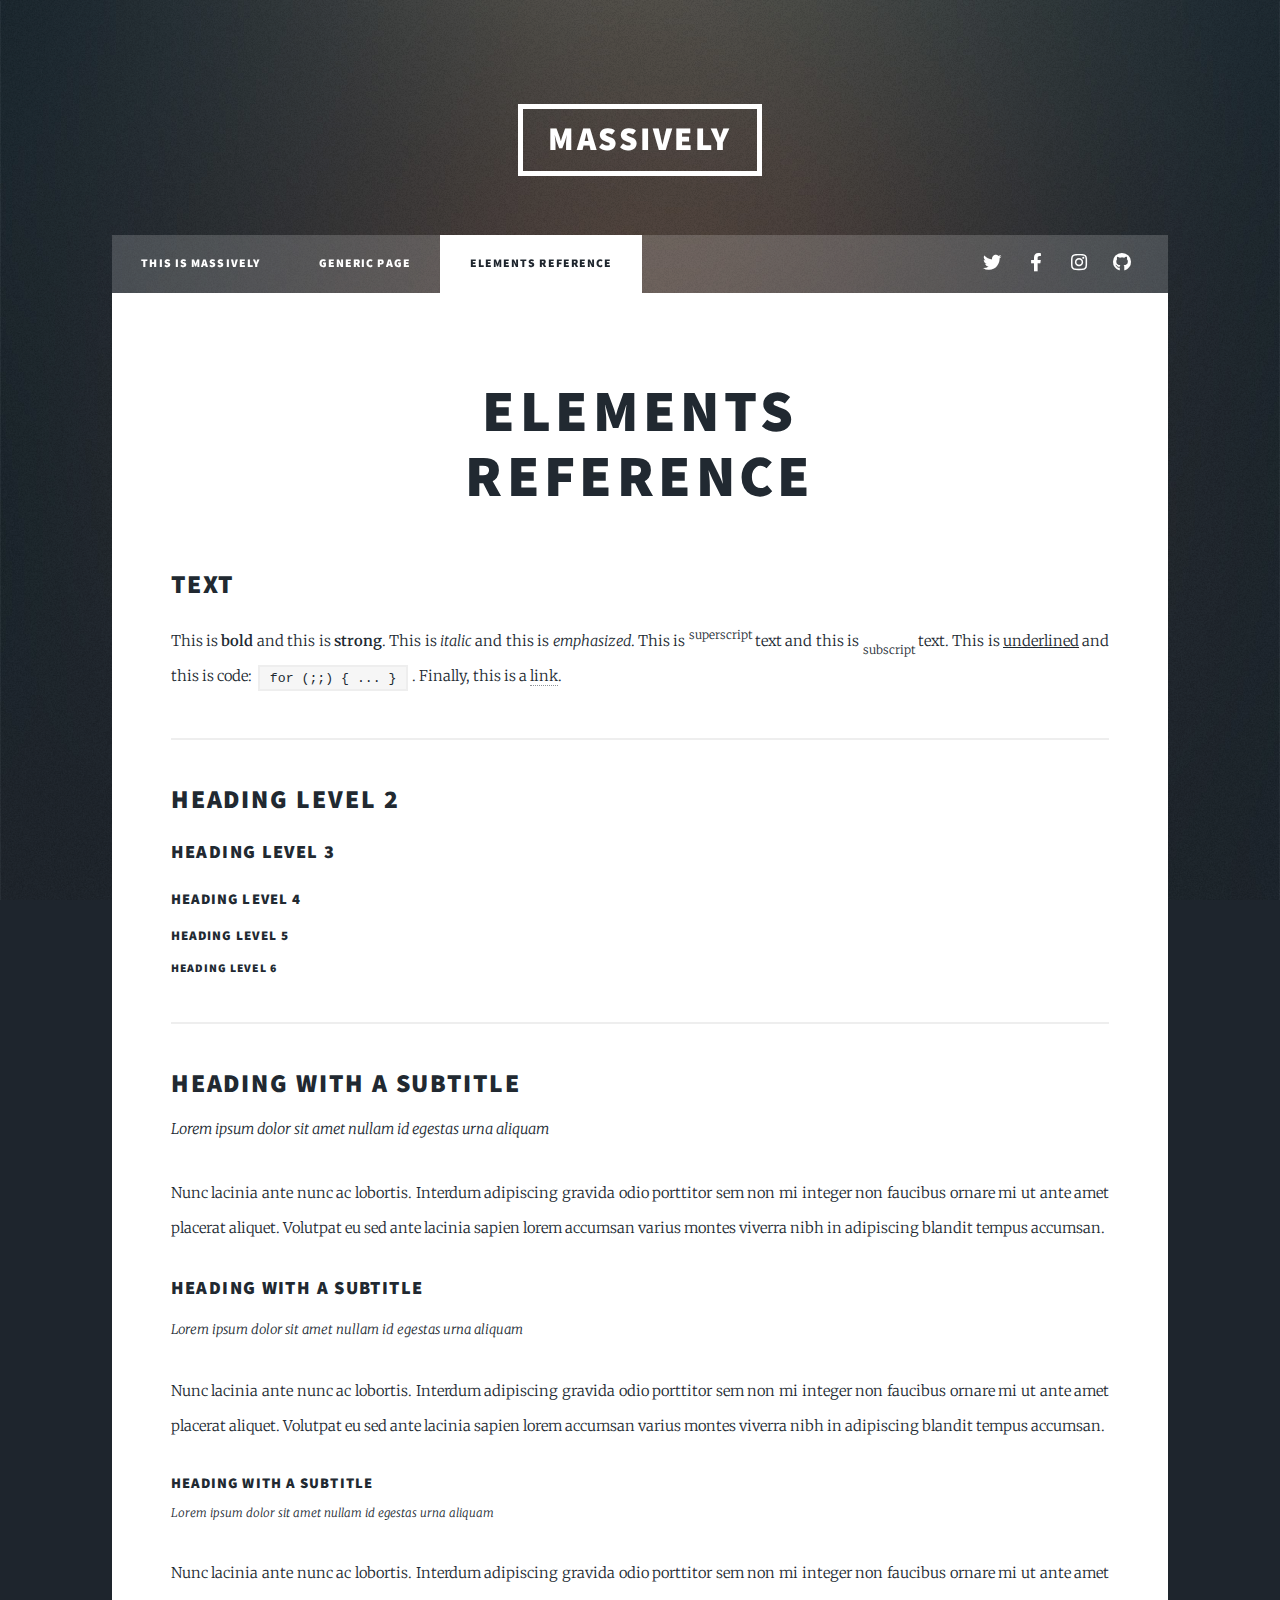
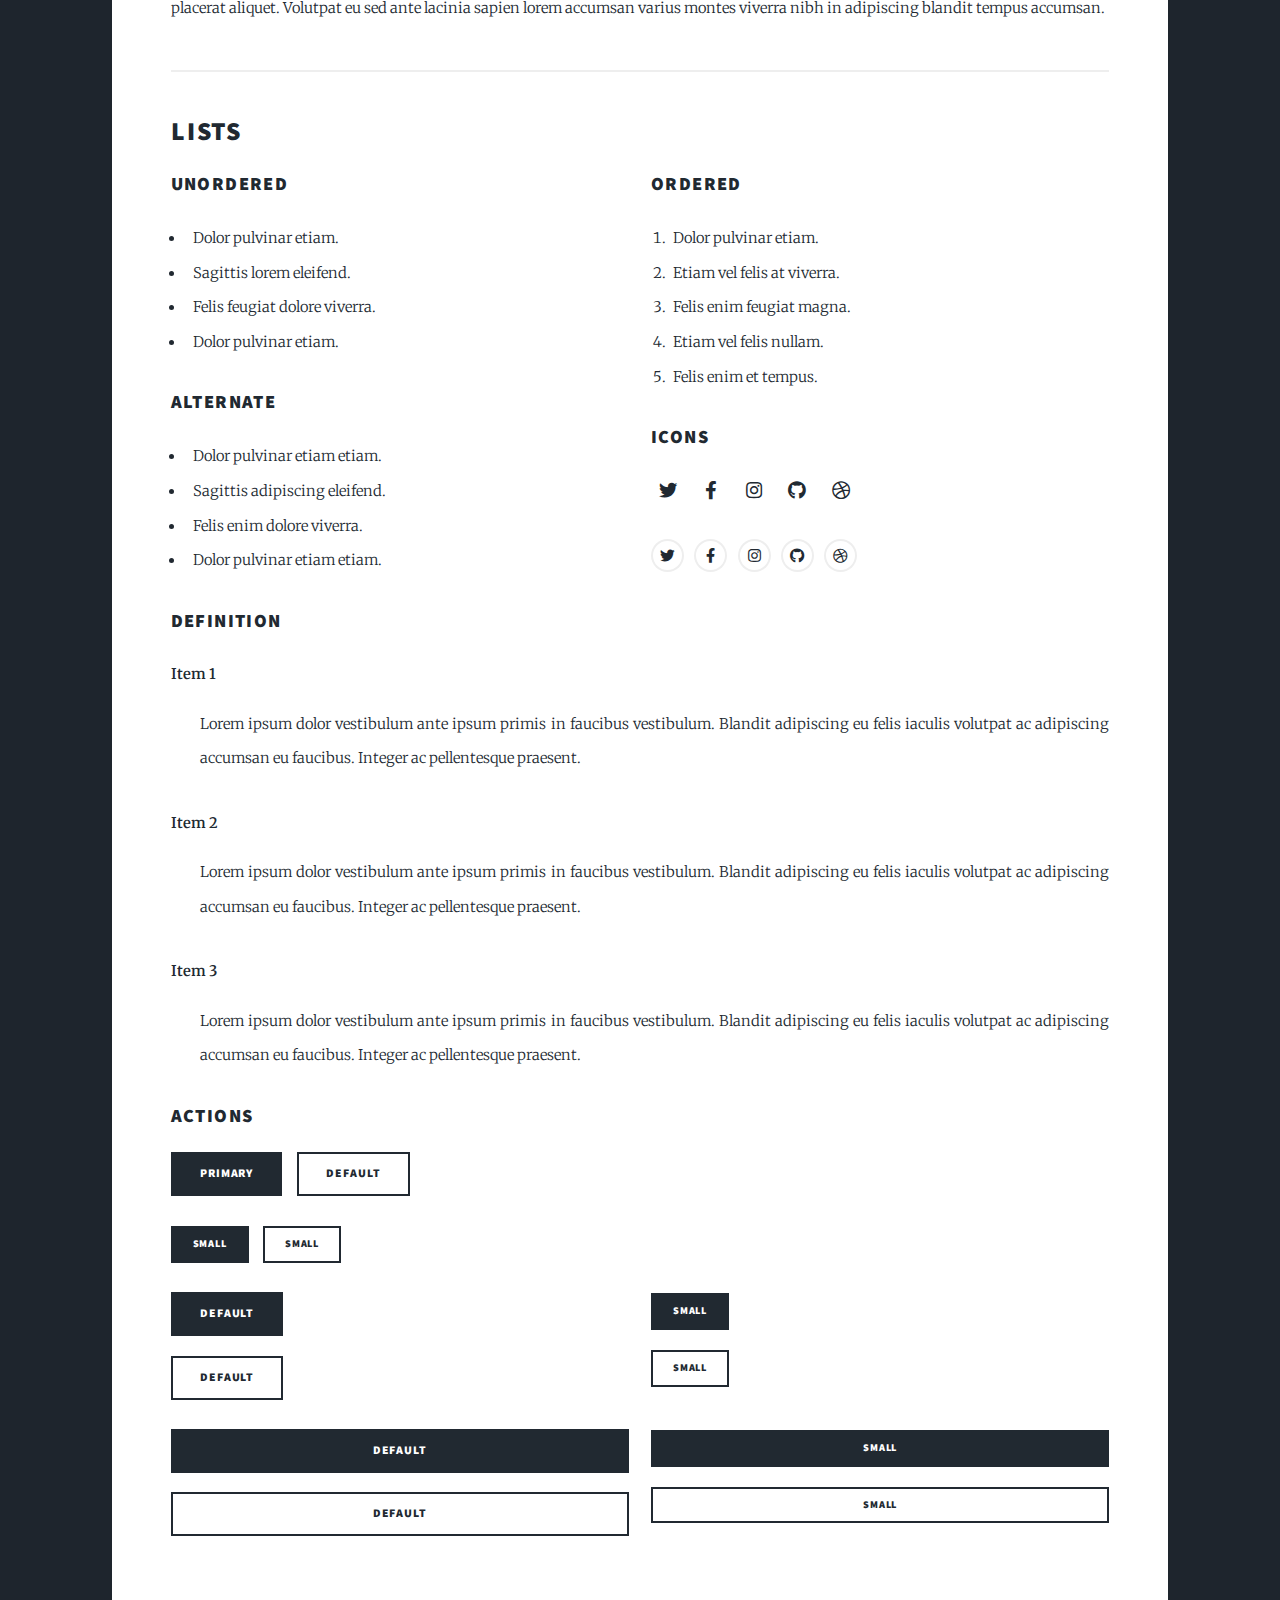
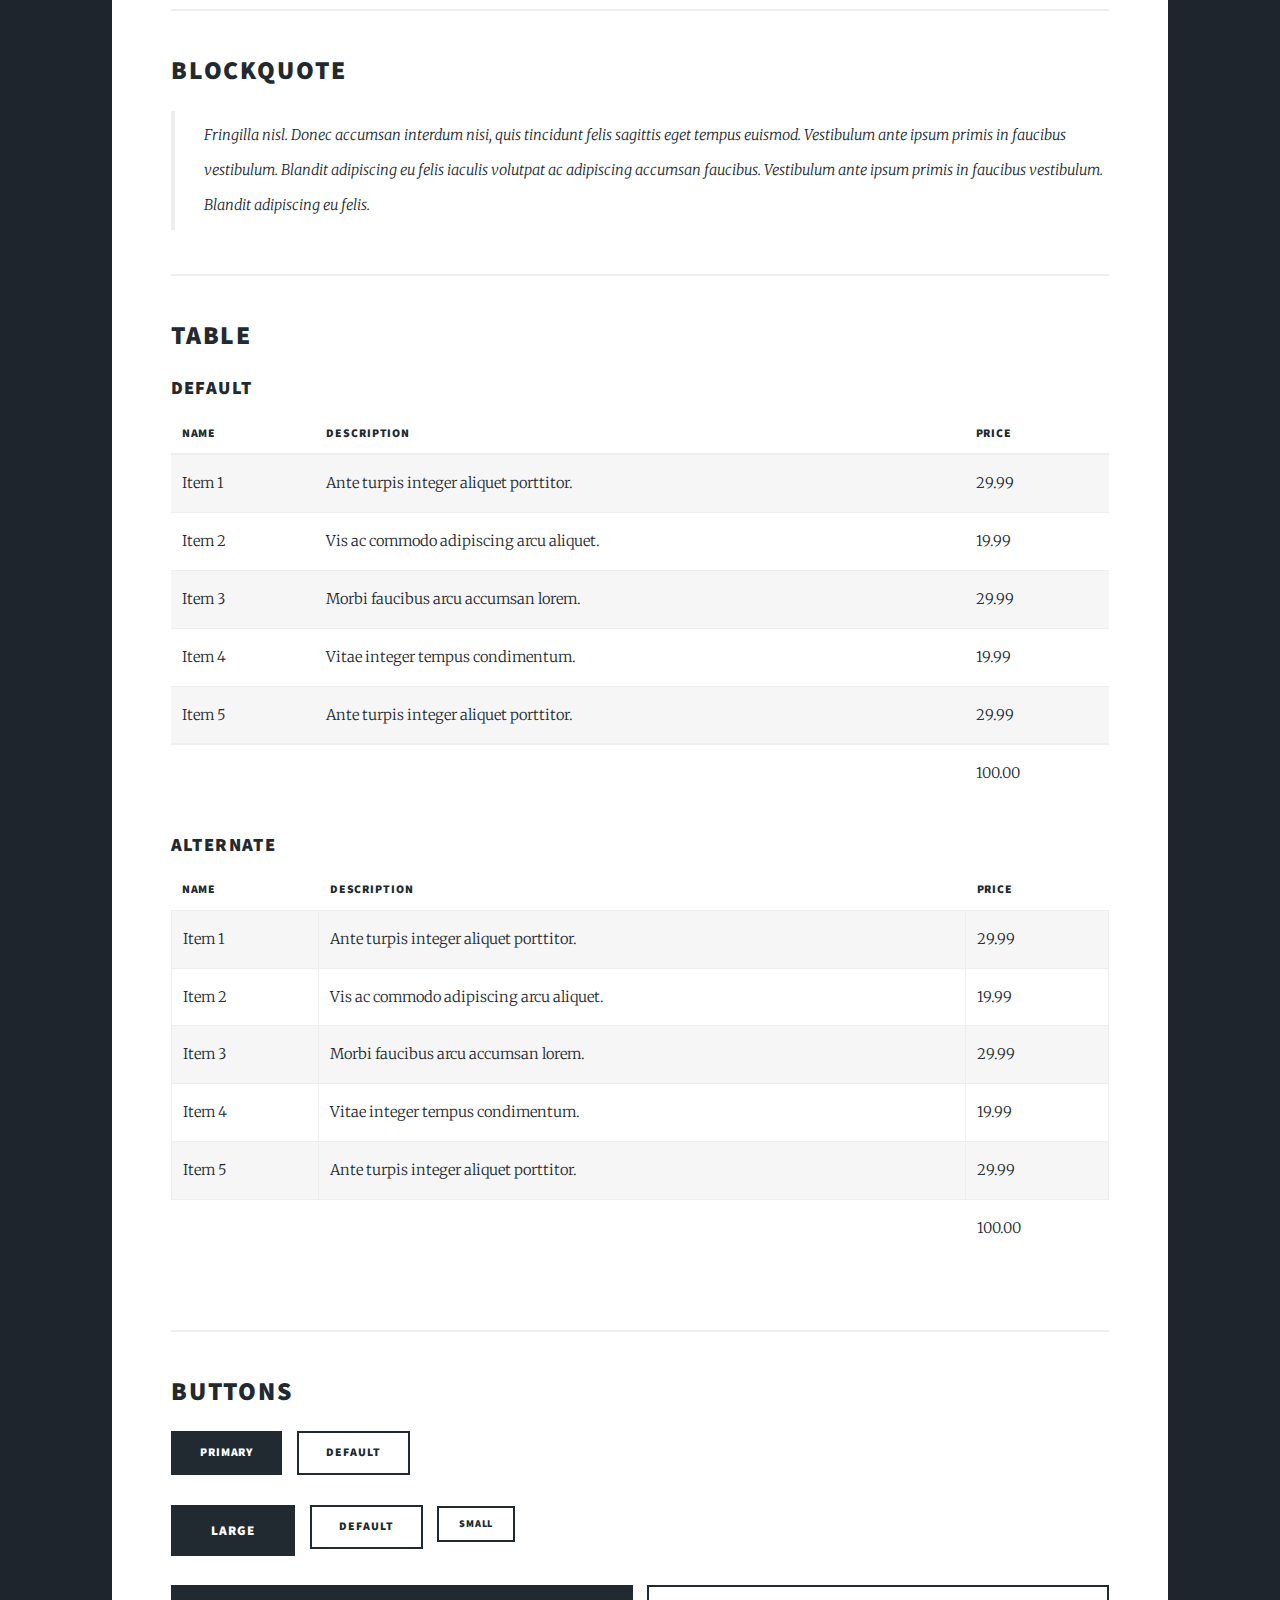
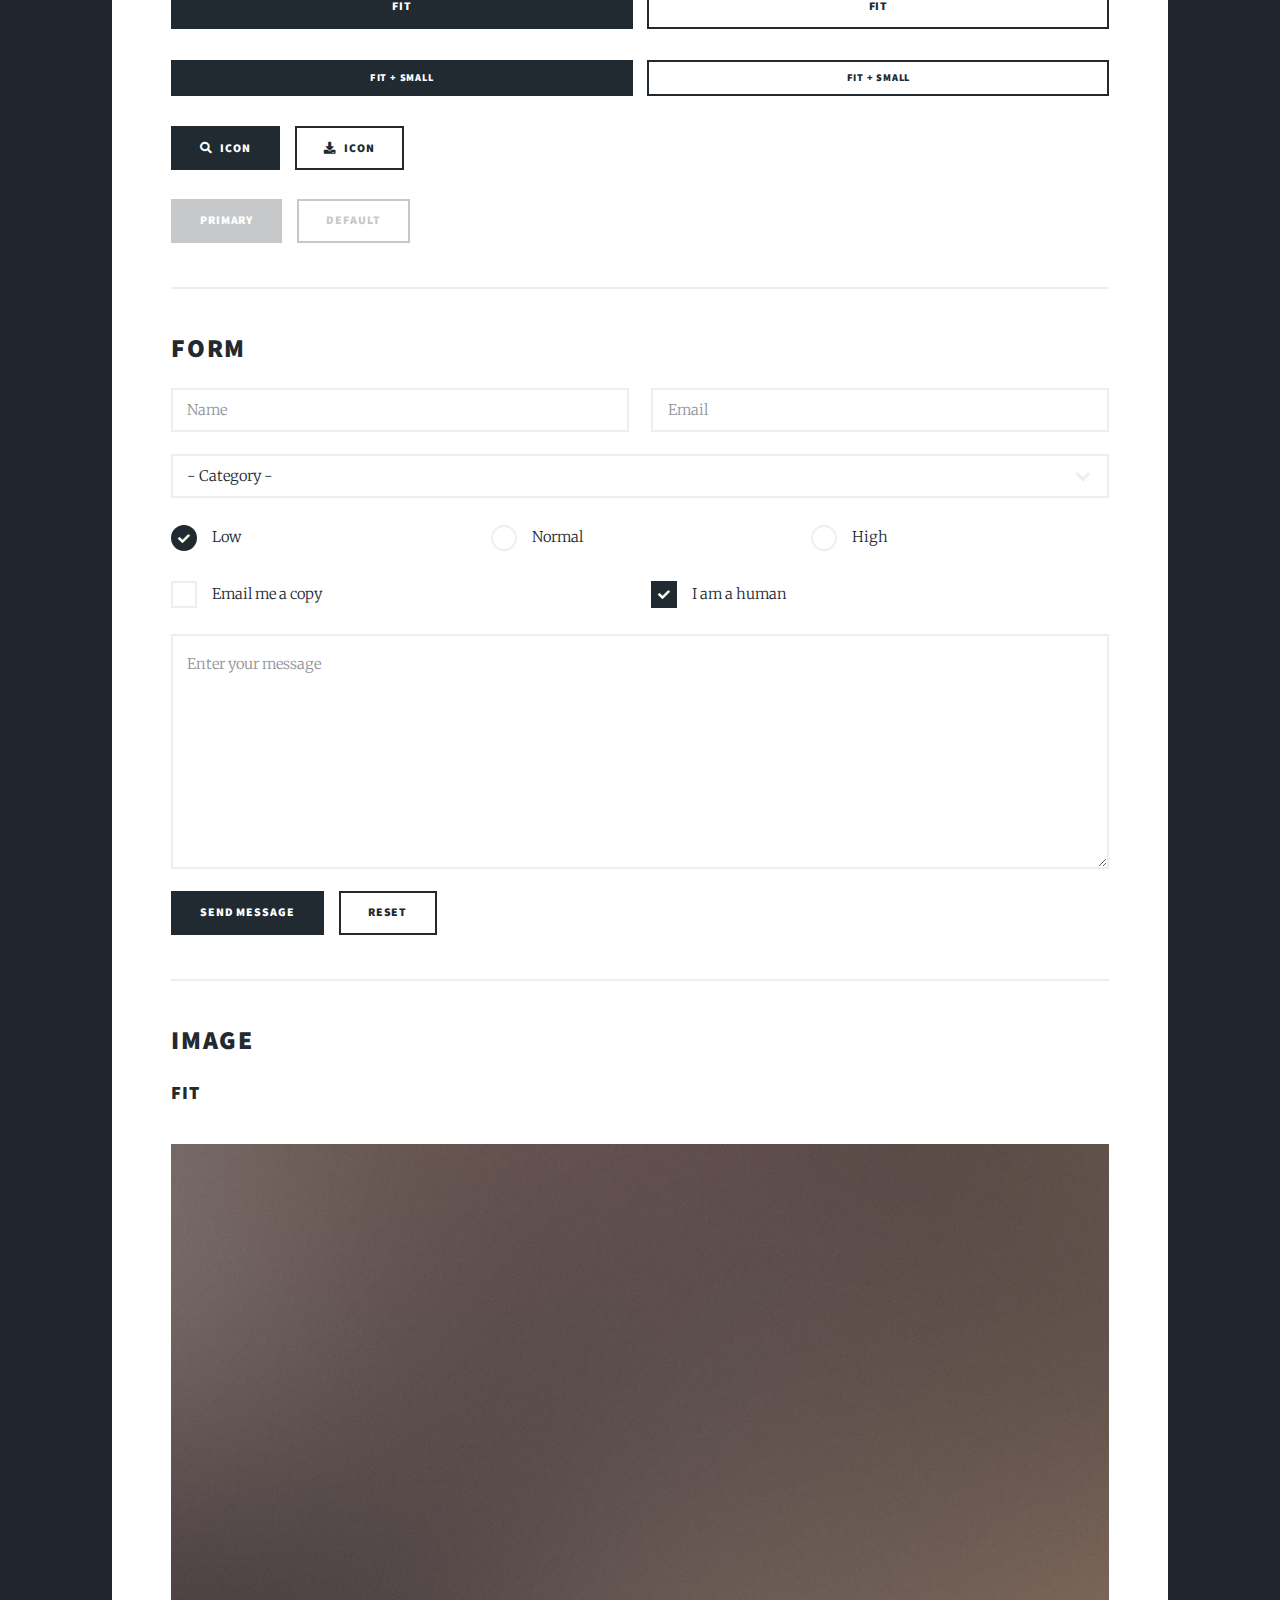
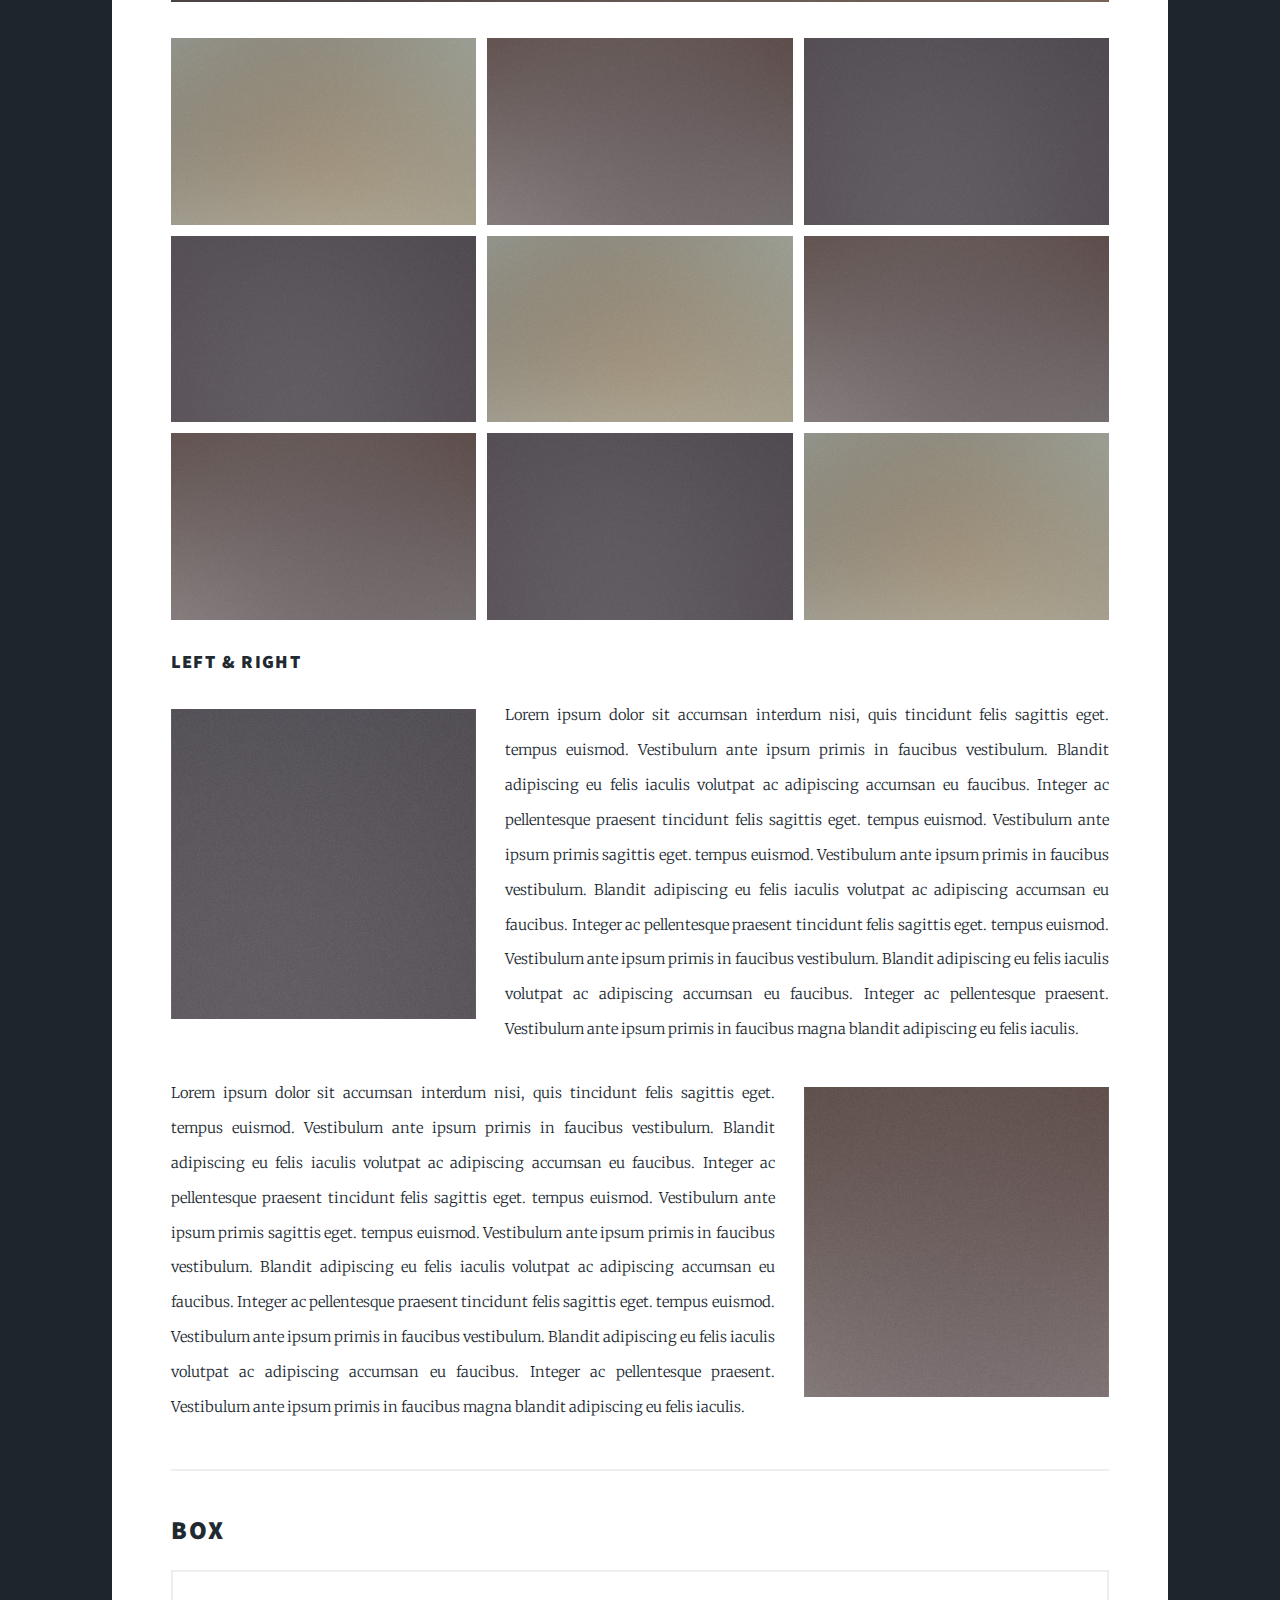
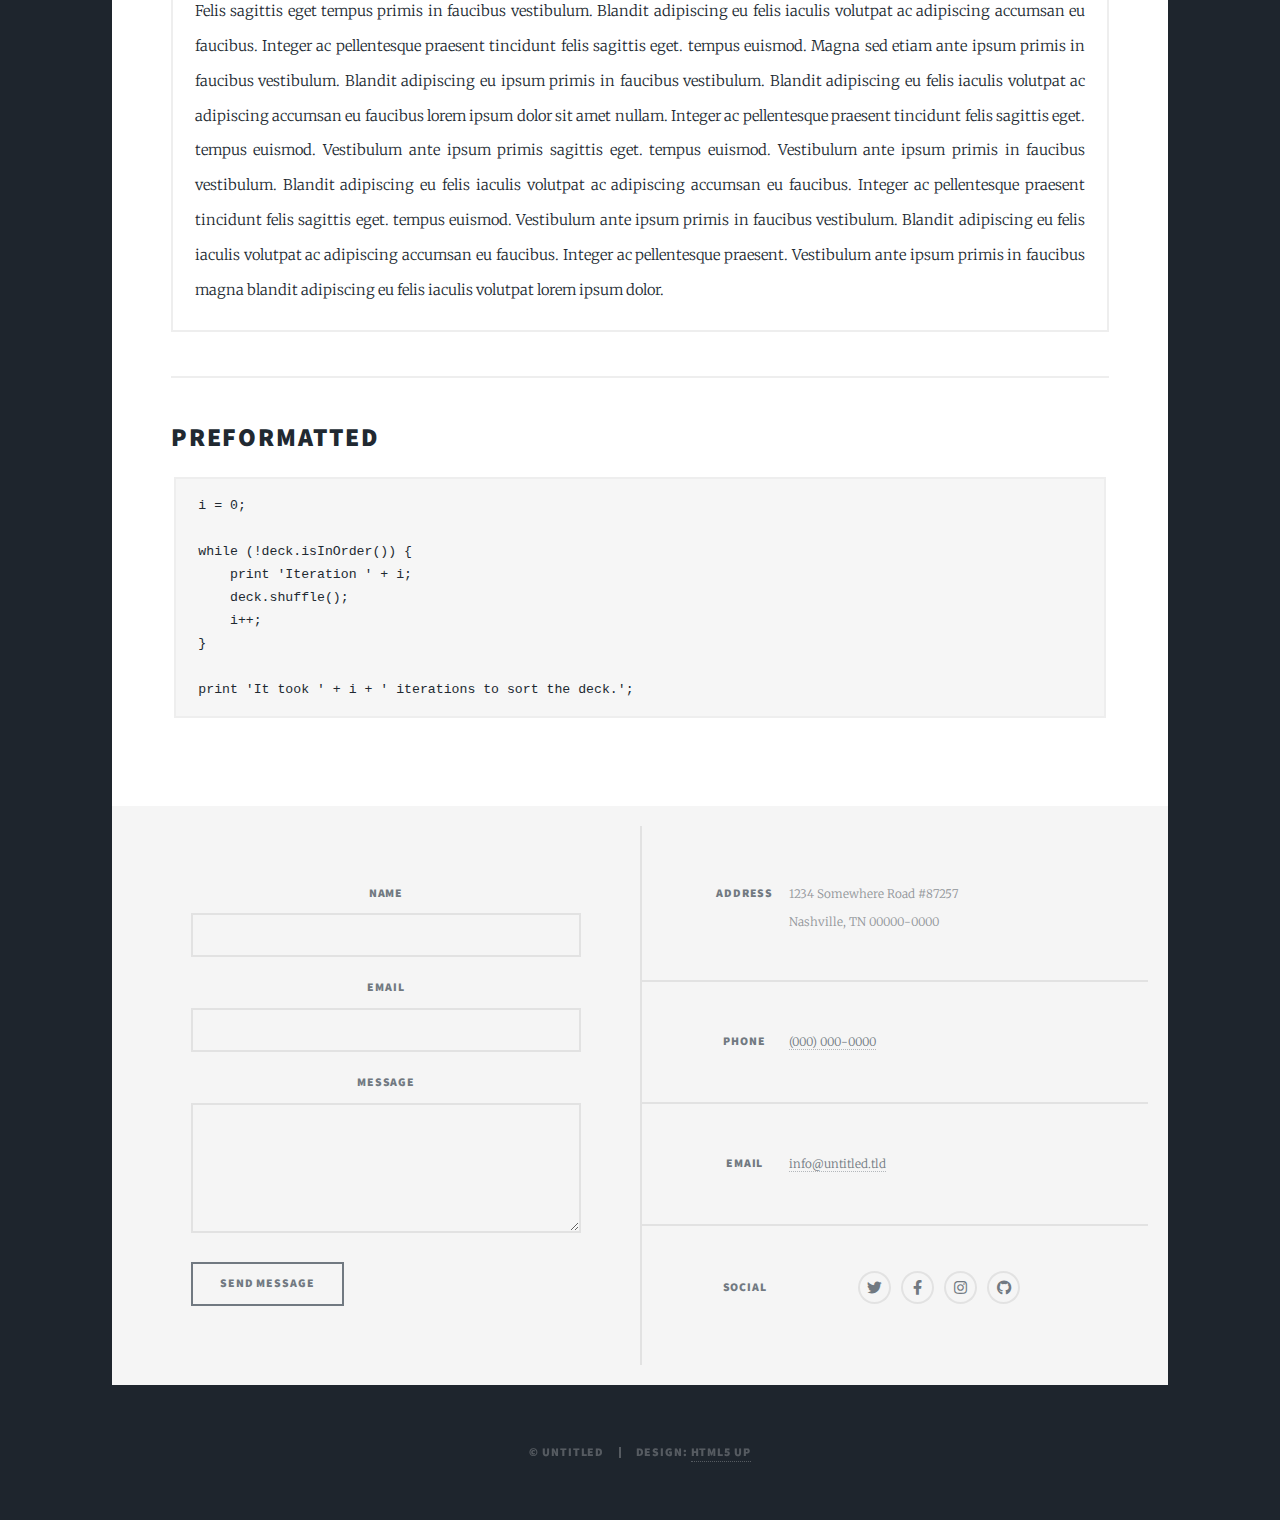
<file: elements.html>
<!DOCTYPE HTML>
<!--
	Massively by HTML5 UP
	html5up.net | @ajlkn
	Free for personal and commercial use under the CCA 3.0 license (html5up.net/license)
-->
<html>
	<head>
		<title>Elements Reference - Massively by HTML5 UP</title>
		<meta charset="utf-8" />
		<meta name="viewport" content="width=device-width, initial-scale=1, user-scalable=no" />
		<link rel="stylesheet" href="assets/css/main.css" />
		<noscript><link rel="stylesheet" href="assets/css/noscript.css" /></noscript>
	</head>
	<body class="is-preload">

		<!-- Wrapper -->
			<div id="wrapper">

				<!-- Header -->
					<header id="header">
						<a href="index.html" class="logo">Massively</a>
					</header>

				<!-- Nav -->
					<nav id="nav">
						<ul class="links">
							<li><a href="index.html">This is Massively</a></li>
							<li><a href="generic.html">Generic Page</a></li>
							<li class="active"><a href="elements.html">Elements Reference</a></li>
						</ul>
						<ul class="icons">
							<li><a href="#" class="icon brands fa-twitter"><span class="label">Twitter</span></a></li>
							<li><a href="#" class="icon brands fa-facebook-f"><span class="label">Facebook</span></a></li>
							<li><a href="#" class="icon brands fa-instagram"><span class="label">Instagram</span></a></li>
							<li><a href="#" class="icon brands fa-github"><span class="label">GitHub</span></a></li>
						</ul>
					</nav>

				<!-- Main -->
					<div id="main">

						<!-- Post -->
							<section class="post">
								<header class="major">
									<h1>Elements<br />
									Reference</h1>
								</header>

								<!-- Text stuff -->
									<h2>Text</h2>
									<p>This is <b>bold</b> and this is <strong>strong</strong>. This is <i>italic</i> and this is <em>emphasized</em>.
									This is <sup>superscript</sup> text and this is <sub>subscript</sub> text.
									This is <u>underlined</u> and this is code: <code>for (;;) { ... }</code>.
									Finally, this is a <a href="#">link</a>.</p>
									<hr />
									<h2>Heading Level 2</h2>
									<h3>Heading Level 3</h3>
									<h4>Heading Level 4</h4>
									<h5>Heading Level 5</h5>
									<h6>Heading Level 6</h6>
									<hr />
									<header>
										<h2>Heading with a Subtitle</h2>
										<p>Lorem ipsum dolor sit amet nullam id egestas urna aliquam</p>
									</header>
									<p>Nunc lacinia ante nunc ac lobortis. Interdum adipiscing gravida odio porttitor sem non mi integer non faucibus ornare mi ut ante amet placerat aliquet. Volutpat eu sed ante lacinia sapien lorem accumsan varius montes viverra nibh in adipiscing blandit tempus accumsan.</p>
									<header>
										<h3>Heading with a Subtitle</h3>
										<p>Lorem ipsum dolor sit amet nullam id egestas urna aliquam</p>
									</header>
									<p>Nunc lacinia ante nunc ac lobortis. Interdum adipiscing gravida odio porttitor sem non mi integer non faucibus ornare mi ut ante amet placerat aliquet. Volutpat eu sed ante lacinia sapien lorem accumsan varius montes viverra nibh in adipiscing blandit tempus accumsan.</p>
									<header>
										<h4>Heading with a Subtitle</h4>
										<p>Lorem ipsum dolor sit amet nullam id egestas urna aliquam</p>
									</header>
									<p>Nunc lacinia ante nunc ac lobortis. Interdum adipiscing gravida odio porttitor sem non mi integer non faucibus ornare mi ut ante amet placerat aliquet. Volutpat eu sed ante lacinia sapien lorem accumsan varius montes viverra nibh in adipiscing blandit tempus accumsan.</p>

									<hr />

								<!-- Lists -->
									<h2>Lists</h2>
									<div class="row">
										<div class="col-6 col-12-small">

											<h3>Unordered</h3>
											<ul>
												<li>Dolor pulvinar etiam.</li>
												<li>Sagittis lorem eleifend.</li>
												<li>Felis feugiat dolore viverra.</li>
												<li>Dolor pulvinar etiam.</li>
											</ul>

											<h3>Alternate</h3>
											<ul class="alt">
												<li>Dolor pulvinar etiam etiam.</li>
												<li>Sagittis adipiscing eleifend.</li>
												<li>Felis enim dolore viverra.</li>
												<li>Dolor pulvinar etiam etiam.</li>
											</ul>

										</div>
										<div class="col-6 col-12-small">

											<h3>Ordered</h3>
											<ol>
												<li>Dolor pulvinar etiam.</li>
												<li>Etiam vel felis at viverra.</li>
												<li>Felis enim feugiat magna.</li>
												<li>Etiam vel felis nullam.</li>
												<li>Felis enim et tempus.</li>
											</ol>

											<h3>Icons</h3>
											<ul class="icons">
												<li><a href="#" class="icon brands fa-twitter"><span class="label">Twitter</span></a></li>
												<li><a href="#" class="icon brands fa-facebook-f"><span class="label">Facebook</span></a></li>
												<li><a href="#" class="icon brands fa-instagram"><span class="label">Instagram</span></a></li>
												<li><a href="#" class="icon brands fa-github"><span class="label">Github</span></a></li>
												<li><a href="#" class="icon brands fa-dribbble"><span class="label">Dribbble</span></a></li>
											</ul>
											<ul class="icons alt">
												<li><a href="#" class="icon brands alt fa-twitter"><span class="label">Twitter</span></a></li>
												<li><a href="#" class="icon brands alt fa-facebook-f"><span class="label">Facebook</span></a></li>
												<li><a href="#" class="icon brands alt fa-instagram"><span class="label">Instagram</span></a></li>
												<li><a href="#" class="icon brands alt fa-github"><span class="label">Github</span></a></li>
												<li><a href="#" class="icon brands alt fa-dribbble"><span class="label">Dribbble</span></a></li>
											</ul>

										</div>
									</div>
									<h3>Definition</h3>
									<dl>
										<dt>Item 1</dt>
										<dd>
											<p>Lorem ipsum dolor vestibulum ante ipsum primis in faucibus vestibulum. Blandit adipiscing eu felis iaculis volutpat ac adipiscing accumsan eu faucibus. Integer ac pellentesque praesent.</p>
										</dd>
										<dt>Item 2</dt>
										<dd>
											<p>Lorem ipsum dolor vestibulum ante ipsum primis in faucibus vestibulum. Blandit adipiscing eu felis iaculis volutpat ac adipiscing accumsan eu faucibus. Integer ac pellentesque praesent.</p>
										</dd>
										<dt>Item 3</dt>
										<dd>
											<p>Lorem ipsum dolor vestibulum ante ipsum primis in faucibus vestibulum. Blandit adipiscing eu felis iaculis volutpat ac adipiscing accumsan eu faucibus. Integer ac pellentesque praesent.</p>
										</dd>
									</dl>

									<h3>Actions</h3>
									<ul class="actions">
										<li><a href="#" class="button primary">Primary</a></li>
										<li><a href="#" class="button">Default</a></li>
									</ul>
									<ul class="actions small">
										<li><a href="#" class="button primary small">Small</a></li>
										<li><a href="#" class="button small">Small</a></li>
									</ul>
									<div class="row">
										<div class="col-6 col-12-small">
											<ul class="actions stacked">
												<li><a href="#" class="button primary">Default</a></li>
												<li><a href="#" class="button">Default</a></li>
											</ul>
										</div>
										<div class="col-6 col-12-small">
											<ul class="actions stacked">
												<li><a href="#" class="button primary small">Small</a></li>
												<li><a href="#" class="button small">Small</a></li>
											</ul>
										</div>
									</div>
									<div class="row">
										<div class="col-6 col-12-small">
											<ul class="actions stacked">
												<li><a href="#" class="button primary fit">Default</a></li>
												<li><a href="#" class="button fit">Default</a></li>
											</ul>
										</div>
										<div class="col-6 col-12-small">
											<ul class="actions stacked">
												<li><a href="#" class="button primary small fit">Small</a></li>
												<li><a href="#" class="button small fit">Small</a></li>
											</ul>
										</div>
									</div>

									<hr />

								<!-- Blockquote -->
									<h2>Blockquote</h2>
									<blockquote>Fringilla nisl. Donec accumsan interdum nisi, quis tincidunt felis sagittis eget tempus euismod. Vestibulum ante ipsum primis in faucibus vestibulum. Blandit adipiscing eu felis iaculis volutpat ac adipiscing accumsan faucibus. Vestibulum ante ipsum primis in faucibus vestibulum. Blandit adipiscing eu felis.</blockquote>

									<hr />

								<!-- Table -->
									<h2>Table</h2>

									<h3>Default</h3>
									<div class="table-wrapper">
										<table>
											<thead>
												<tr>
													<th>Name</th>
													<th>Description</th>
													<th>Price</th>
												</tr>
											</thead>
											<tbody>
												<tr>
													<td>Item 1</td>
													<td>Ante turpis integer aliquet porttitor.</td>
													<td>29.99</td>
												</tr>
												<tr>
													<td>Item 2</td>
													<td>Vis ac commodo adipiscing arcu aliquet.</td>
													<td>19.99</td>
												</tr>
												<tr>
													<td>Item 3</td>
													<td> Morbi faucibus arcu accumsan lorem.</td>
													<td>29.99</td>
												</tr>
												<tr>
													<td>Item 4</td>
													<td>Vitae integer tempus condimentum.</td>
													<td>19.99</td>
												</tr>
												<tr>
													<td>Item 5</td>
													<td>Ante turpis integer aliquet porttitor.</td>
													<td>29.99</td>
												</tr>
											</tbody>
											<tfoot>
												<tr>
													<td colspan="2"></td>
													<td>100.00</td>
												</tr>
											</tfoot>
										</table>
									</div>

									<h3>Alternate</h3>
									<div class="table-wrapper">
										<table class="alt">
											<thead>
												<tr>
													<th>Name</th>
													<th>Description</th>
													<th>Price</th>
												</tr>
											</thead>
											<tbody>
												<tr>
													<td>Item 1</td>
													<td>Ante turpis integer aliquet porttitor.</td>
													<td>29.99</td>
												</tr>
												<tr>
													<td>Item 2</td>
													<td>Vis ac commodo adipiscing arcu aliquet.</td>
													<td>19.99</td>
												</tr>
												<tr>
													<td>Item 3</td>
													<td> Morbi faucibus arcu accumsan lorem.</td>
													<td>29.99</td>
												</tr>
												<tr>
													<td>Item 4</td>
													<td>Vitae integer tempus condimentum.</td>
													<td>19.99</td>
												</tr>
												<tr>
													<td>Item 5</td>
													<td>Ante turpis integer aliquet porttitor.</td>
													<td>29.99</td>
												</tr>
											</tbody>
											<tfoot>
												<tr>
													<td colspan="2"></td>
													<td>100.00</td>
												</tr>
											</tfoot>
										</table>
									</div>

									<hr />

								<!-- Buttons -->
									<h2>Buttons</h2>
									<ul class="actions">
										<li><a href="#" class="button primary">Primary</a></li>
										<li><a href="#" class="button">Default</a></li>
									</ul>
									<ul class="actions">
										<li><a href="#" class="button primary large">Large</a></li>
										<li><a href="#" class="button">Default</a></li>
										<li><a href="#" class="button small">Small</a></li>
									</ul>
									<ul class="actions fit">
										<li><a href="#" class="button primary fit">Fit</a></li>
										<li><a href="#" class="button fit">Fit</a></li>
									</ul>
									<ul class="actions fit small">
										<li><a href="#" class="button primary fit small">Fit + Small</a></li>
										<li><a href="#" class="button fit small">Fit + Small</a></li>
									</ul>
									<ul class="actions">
										<li><a href="#" class="button primary icon solid fa-search">Icon</a></li>
										<li><a href="#" class="button icon solid fa-download">Icon</a></li>
									</ul>
									<ul class="actions">
										<li><span class="button primary disabled">Primary</span></li>
										<li><span class="button disabled">Default</span></li>
									</ul>

									<hr />

								<!-- Form -->
									<h2>Form</h2>

									<form method="post" action="#">
										<div class="row gtr-uniform">
											<div class="col-6 col-12-xsmall">
												<input type="text" name="demo-name" id="demo-name" value="" placeholder="Name" />
											</div>
											<div class="col-6 col-12-xsmall">
												<input type="email" name="demo-email" id="demo-email" value="" placeholder="Email" />
											</div>
											<!-- Break -->
											<div class="col-12">
												<select name="demo-category" id="demo-category">
													<option value="">- Category -</option>
													<option value="1">Manufacturing</option>
													<option value="1">Shipping</option>
													<option value="1">Administration</option>
													<option value="1">Human Resources</option>
												</select>
											</div>
											<!-- Break -->
											<div class="col-4 col-12-small">
												<input type="radio" id="demo-priority-low" name="demo-priority" checked>
												<label for="demo-priority-low">Low</label>
											</div>
											<div class="col-4 col-12-small">
												<input type="radio" id="demo-priority-normal" name="demo-priority">
												<label for="demo-priority-normal">Normal</label>
											</div>
											<div class="col-4 col-12-small">
												<input type="radio" id="demo-priority-high" name="demo-priority">
												<label for="demo-priority-high">High</label>
											</div>
											<!-- Break -->
											<div class="col-6 col-12-small">
												<input type="checkbox" id="demo-copy" name="demo-copy">
												<label for="demo-copy">Email me a copy</label>
											</div>
											<div class="col-6 col-12-small">
												<input type="checkbox" id="demo-human" name="demo-human" checked>
												<label for="demo-human">I am a human</label>
											</div>
											<!-- Break -->
											<div class="col-12">
												<textarea name="demo-message" id="demo-message" placeholder="Enter your message" rows="6"></textarea>
											</div>
											<!-- Break -->
											<div class="col-12">
												<ul class="actions">
													<li><input type="submit" value="Send Message" class="primary" /></li>
													<li><input type="reset" value="Reset" /></li>
												</ul>
											</div>
										</div>
									</form>

									<hr />

								<!-- Image -->
									<h2>Image</h2>

									<h3>Fit</h3>
									<span class="image fit"><img src="images/pic01.jpg" alt="" /></span>
									<div class="box alt">
										<div class="row gtr-50 gtr-uniform">
											<div class="col-4"><span class="image fit"><img src="images/pic02.jpg" alt="" /></span></div>
											<div class="col-4"><span class="image fit"><img src="images/pic03.jpg" alt="" /></span></div>
											<div class="col-4"><span class="image fit"><img src="images/pic04.jpg" alt="" /></span></div>
											<!-- Break -->
											<div class="col-4"><span class="image fit"><img src="images/pic04.jpg" alt="" /></span></div>
											<div class="col-4"><span class="image fit"><img src="images/pic02.jpg" alt="" /></span></div>
											<div class="col-4"><span class="image fit"><img src="images/pic03.jpg" alt="" /></span></div>
											<!-- Break -->
											<div class="col-4"><span class="image fit"><img src="images/pic03.jpg" alt="" /></span></div>
											<div class="col-4"><span class="image fit"><img src="images/pic04.jpg" alt="" /></span></div>
											<div class="col-4"><span class="image fit"><img src="images/pic02.jpg" alt="" /></span></div>
										</div>
									</div>

									<h3>Left &amp; Right</h3>
									<p><span class="image left"><img src="images/pic08.jpg" alt="" /></span>Lorem ipsum dolor sit accumsan interdum nisi, quis tincidunt felis sagittis eget. tempus euismod. Vestibulum ante ipsum primis in faucibus vestibulum. Blandit adipiscing eu felis iaculis volutpat ac adipiscing accumsan eu faucibus. Integer ac pellentesque praesent tincidunt felis sagittis eget. tempus euismod. Vestibulum ante ipsum primis sagittis eget. tempus euismod. Vestibulum ante ipsum primis in faucibus vestibulum. Blandit adipiscing eu felis iaculis volutpat ac adipiscing accumsan eu faucibus. Integer ac pellentesque praesent tincidunt felis sagittis eget. tempus euismod. Vestibulum ante ipsum primis in faucibus vestibulum. Blandit adipiscing eu felis iaculis volutpat ac adipiscing accumsan eu faucibus. Integer ac pellentesque praesent. Vestibulum ante ipsum primis in faucibus magna blandit adipiscing eu felis iaculis.</p>
									<p><span class="image right"><img src="images/pic09.jpg" alt="" /></span>Lorem ipsum dolor sit accumsan interdum nisi, quis tincidunt felis sagittis eget. tempus euismod. Vestibulum ante ipsum primis in faucibus vestibulum. Blandit adipiscing eu felis iaculis volutpat ac adipiscing accumsan eu faucibus. Integer ac pellentesque praesent tincidunt felis sagittis eget. tempus euismod. Vestibulum ante ipsum primis sagittis eget. tempus euismod. Vestibulum ante ipsum primis in faucibus vestibulum. Blandit adipiscing eu felis iaculis volutpat ac adipiscing accumsan eu faucibus. Integer ac pellentesque praesent tincidunt felis sagittis eget. tempus euismod. Vestibulum ante ipsum primis in faucibus vestibulum. Blandit adipiscing eu felis iaculis volutpat ac adipiscing accumsan eu faucibus. Integer ac pellentesque praesent. Vestibulum ante ipsum primis in faucibus magna blandit adipiscing eu felis iaculis.</p>

									<hr />

								<!-- Box -->
									<h2>Box</h2>
									<div class="box">
										<p>Felis sagittis eget tempus primis in faucibus vestibulum. Blandit adipiscing eu felis iaculis volutpat ac adipiscing accumsan eu faucibus. Integer ac pellentesque praesent tincidunt felis sagittis eget. tempus euismod. Magna sed etiam ante ipsum primis in faucibus vestibulum. Blandit adipiscing eu ipsum primis in faucibus vestibulum. Blandit adipiscing eu felis iaculis volutpat ac adipiscing accumsan eu faucibus lorem ipsum dolor sit amet nullam. Integer ac pellentesque praesent tincidunt felis sagittis eget. tempus euismod. Vestibulum ante ipsum primis sagittis eget. tempus euismod. Vestibulum ante ipsum primis in faucibus vestibulum. Blandit adipiscing eu felis iaculis volutpat ac adipiscing accumsan eu faucibus. Integer ac pellentesque praesent tincidunt felis sagittis eget. tempus euismod. Vestibulum ante ipsum primis in faucibus vestibulum. Blandit adipiscing eu felis iaculis volutpat ac adipiscing accumsan eu faucibus. Integer ac pellentesque praesent. Vestibulum ante ipsum primis in faucibus magna blandit adipiscing eu felis iaculis volutpat lorem ipsum dolor.</p>
									</div>

									<hr />

								<!-- Preformatted Code -->
									<h2>Preformatted</h2>
									<pre><code>i = 0;

while (!deck.isInOrder()) {
    print 'Iteration ' + i;
    deck.shuffle();
    i++;
}

print 'It took ' + i + ' iterations to sort the deck.';
</code></pre>

							</section>

					</div>

				<!-- Footer -->
					<footer id="footer">
						<section>
							<form method="post" action="#">
								<div class="fields">
									<div class="field">
										<label for="name">Name</label>
										<input type="text" name="name" id="name" />
									</div>
									<div class="field">
										<label for="email">Email</label>
										<input type="text" name="email" id="email" />
									</div>
									<div class="field">
										<label for="message">Message</label>
										<textarea name="message" id="message" rows="3"></textarea>
									</div>
								</div>
								<ul class="actions">
									<li><input type="submit" value="Send Message" /></li>
								</ul>
							</form>
						</section>
						<section class="split contact">
							<section class="alt">
								<h3>Address</h3>
								<p>1234 Somewhere Road #87257<br />
								Nashville, TN 00000-0000</p>
							</section>
							<section>
								<h3>Phone</h3>
								<p><a href="#">(000) 000-0000</a></p>
							</section>
							<section>
								<h3>Email</h3>
								<p><a href="#">info@untitled.tld</a></p>
							</section>
							<section>
								<h3>Social</h3>
								<ul class="icons alt">
									<li><a href="#" class="icon brands alt fa-twitter"><span class="label">Twitter</span></a></li>
									<li><a href="#" class="icon brands alt fa-facebook-f"><span class="label">Facebook</span></a></li>
									<li><a href="#" class="icon brands alt fa-instagram"><span class="label">Instagram</span></a></li>
									<li><a href="#" class="icon brands alt fa-github"><span class="label">GitHub</span></a></li>
								</ul>
							</section>
						</section>
					</footer>

				<!-- Copyright -->
					<div id="copyright">
						<ul><li>&copy; Untitled</li><li>Design: <a href="https://html5up.net">HTML5 UP</a></li></ul>
					</div>

			</div>

		<!-- Scripts -->
			<script src="assets/js/jquery.min.js"></script>
			<script src="assets/js/jquery.scrollex.min.js"></script>
			<script src="assets/js/jquery.scrolly.min.js"></script>
			<script src="assets/js/browser.min.js"></script>
			<script src="assets/js/breakpoints.min.js"></script>
			<script src="assets/js/util.js"></script>
			<script src="assets/js/main.js"></script>

	</body>
</html>
</file>
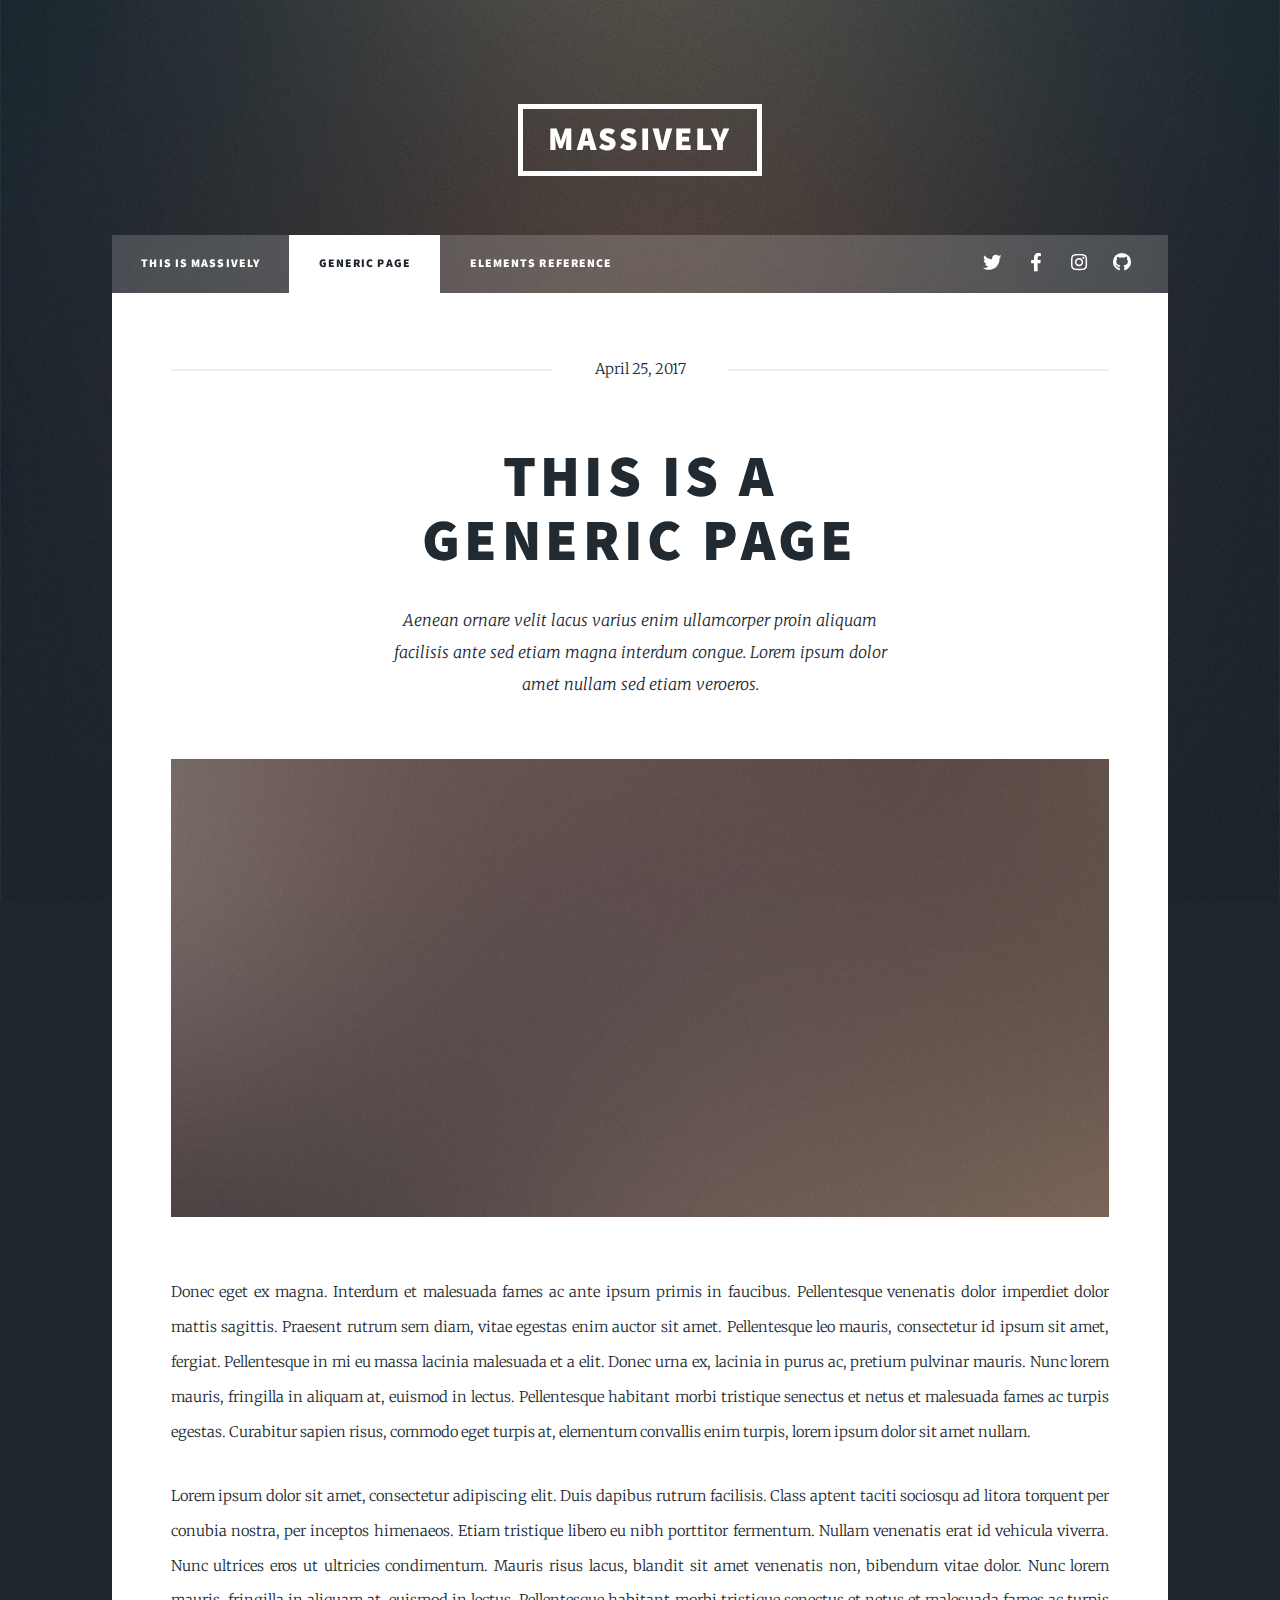
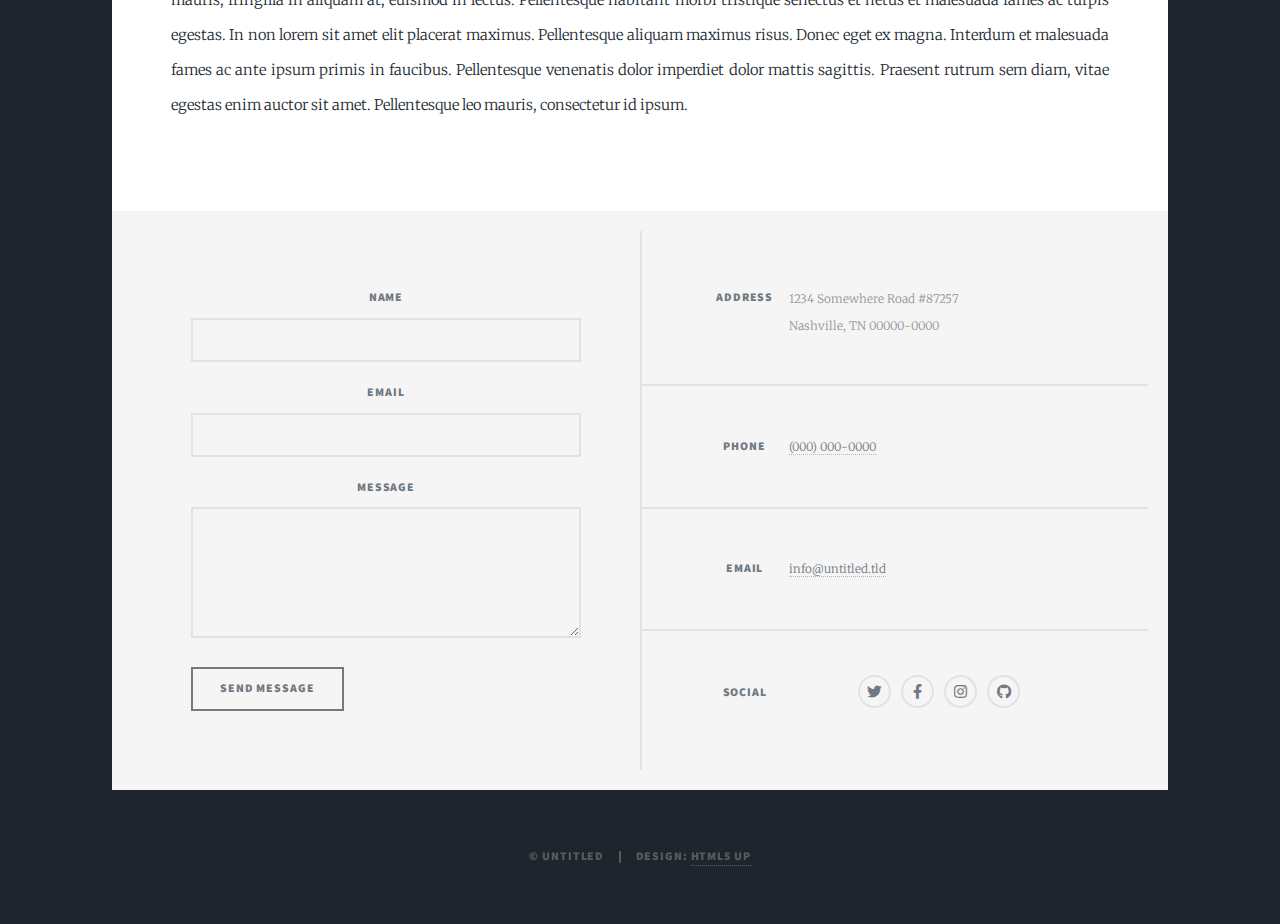
<file: generic.html>
<!DOCTYPE HTML>
<!--
	Massively by HTML5 UP
	html5up.net | @ajlkn
	Free for personal and commercial use under the CCA 3.0 license (html5up.net/license)
-->
<html>
	<head>
		<title>Generic Page - Massively by HTML5 UP</title>
		<meta charset="utf-8" />
		<meta name="viewport" content="width=device-width, initial-scale=1, user-scalable=no" />
		<link rel="stylesheet" href="assets/css/main.css" />
		<noscript><link rel="stylesheet" href="assets/css/noscript.css" /></noscript>
	</head>
	<body class="is-preload">

		<!-- Wrapper -->
			<div id="wrapper">

				<!-- Header -->
					<header id="header">
						<a href="index.html" class="logo">Massively</a>
					</header>

				<!-- Nav -->
					<nav id="nav">
						<ul class="links">
							<li><a href="index.html">This is Massively</a></li>
							<li class="active"><a href="generic.html">Generic Page</a></li>
							<li><a href="elements.html">Elements Reference</a></li>
						</ul>
						<ul class="icons">
							<li><a href="#" class="icon brands fa-twitter"><span class="label">Twitter</span></a></li>
							<li><a href="#" class="icon brands fa-facebook-f"><span class="label">Facebook</span></a></li>
							<li><a href="#" class="icon brands fa-instagram"><span class="label">Instagram</span></a></li>
							<li><a href="#" class="icon brands fa-github"><span class="label">GitHub</span></a></li>
						</ul>
					</nav>

				<!-- Main -->
					<div id="main">

						<!-- Post -->
							<section class="post">
								<header class="major">
									<span class="date">April 25, 2017</span>
									<h1>This is a<br />
									Generic Page</h1>
									<p>Aenean ornare velit lacus varius enim ullamcorper proin aliquam<br />
									facilisis ante sed etiam magna interdum congue. Lorem ipsum dolor<br />
									amet nullam sed etiam veroeros.</p>
								</header>
								<div class="image main"><img src="images/pic01.jpg" alt="" /></div>
								<p>Donec eget ex magna. Interdum et malesuada fames ac ante ipsum primis in faucibus. Pellentesque venenatis dolor imperdiet dolor mattis sagittis. Praesent rutrum sem diam, vitae egestas enim auctor sit amet. Pellentesque leo mauris, consectetur id ipsum sit amet, fergiat. Pellentesque in mi eu massa lacinia malesuada et a elit. Donec urna ex, lacinia in purus ac, pretium pulvinar mauris. Nunc lorem mauris, fringilla in aliquam at, euismod in lectus. Pellentesque habitant morbi tristique senectus et netus et malesuada fames ac turpis egestas. Curabitur sapien risus, commodo eget turpis at, elementum convallis enim turpis, lorem ipsum dolor sit amet nullam.</p>
								<p>Lorem ipsum dolor sit amet, consectetur adipiscing elit. Duis dapibus rutrum facilisis. Class aptent taciti sociosqu ad litora torquent per conubia nostra, per inceptos himenaeos. Etiam tristique libero eu nibh porttitor fermentum. Nullam venenatis erat id vehicula viverra. Nunc ultrices eros ut ultricies condimentum. Mauris risus lacus, blandit sit amet venenatis non, bibendum vitae dolor. Nunc lorem mauris, fringilla in aliquam at, euismod in lectus. Pellentesque habitant morbi tristique senectus et netus et malesuada fames ac turpis egestas. In non lorem sit amet elit placerat maximus. Pellentesque aliquam maximus risus. Donec eget ex magna. Interdum et malesuada fames ac ante ipsum primis in faucibus. Pellentesque venenatis dolor imperdiet dolor mattis sagittis. Praesent rutrum sem diam, vitae egestas enim auctor sit amet. Pellentesque leo mauris, consectetur id ipsum.</p>
							</section>

					</div>

				<!-- Footer -->
					<footer id="footer">
						<section>
							<form method="post" action="#">
								<div class="fields">
									<div class="field">
										<label for="name">Name</label>
										<input type="text" name="name" id="name" />
									</div>
									<div class="field">
										<label for="email">Email</label>
										<input type="text" name="email" id="email" />
									</div>
									<div class="field">
										<label for="message">Message</label>
										<textarea name="message" id="message" rows="3"></textarea>
									</div>
								</div>
								<ul class="actions">
									<li><input type="submit" value="Send Message" /></li>
								</ul>
							</form>
						</section>
						<section class="split contact">
							<section class="alt">
								<h3>Address</h3>
								<p>1234 Somewhere Road #87257<br />
								Nashville, TN 00000-0000</p>
							</section>
							<section>
								<h3>Phone</h3>
								<p><a href="#">(000) 000-0000</a></p>
							</section>
							<section>
								<h3>Email</h3>
								<p><a href="#">info@untitled.tld</a></p>
							</section>
							<section>
								<h3>Social</h3>
								<ul class="icons alt">
									<li><a href="#" class="icon brands alt fa-twitter"><span class="label">Twitter</span></a></li>
									<li><a href="#" class="icon brands alt fa-facebook-f"><span class="label">Facebook</span></a></li>
									<li><a href="#" class="icon brands alt fa-instagram"><span class="label">Instagram</span></a></li>
									<li><a href="#" class="icon brands alt fa-github"><span class="label">GitHub</span></a></li>
								</ul>
							</section>
						</section>
					</footer>

				<!-- Copyright -->
					<div id="copyright">
						<ul><li>&copy; Untitled</li><li>Design: <a href="https://html5up.net">HTML5 UP</a></li></ul>
					</div>

			</div>

		<!-- Scripts -->
			<script src="assets/js/jquery.min.js"></script>
			<script src="assets/js/jquery.scrollex.min.js"></script>
			<script src="assets/js/jquery.scrolly.min.js"></script>
			<script src="assets/js/browser.min.js"></script>
			<script src="assets/js/breakpoints.min.js"></script>
			<script src="assets/js/util.js"></script>
			<script src="assets/js/main.js"></script>

	</body>
</html>
</file>
<file: assets/css/main.css>
@import url(fontawesome-all.min.css);
@import url("https://fonts.googleapis.com/css?family=Merriweather:300,700,300italic,700italic|Source+Sans+Pro:900");

/*
	Massively by HTML5 UP
	html5up.net | @ajlkn
	Free for personal and commercial use under the CCA 3.0 license (html5up.net/license)
*/

html, body, div, span, applet, object,
iframe, h1, h2, h3, h4, h5, h6, p, blockquote,
pre, a, abbr, acronym, address, big, cite,
code, del, dfn, em, img, ins, kbd, q, s, samp,
small, strike, strong, sub, sup, tt, var, b,
u, i, center, dl, dt, dd, ol, ul, li, fieldset,
form, label, legend, table, caption, tbody,
tfoot, thead, tr, th, td, article, aside,
canvas, details, embed, figure, figcaption,
footer, header, hgroup, menu, nav, output, ruby,
section, summary, time, mark, audio, video {
	margin: 0;
	padding: 0;
	border: 0;
	font-size: 100%;
	font: inherit;
	vertical-align: baseline;}

article, aside, details, figcaption, figure,
footer, header, hgroup, menu, nav, section {
	display: block;}

body {
	line-height: 1;
}

ol, ul {
	list-style: none;
}

blockquote, q {
	quotes: none;
}

	blockquote:before, blockquote:after, q:before, q:after {
		content: '';
		content: none;
	}

table {
	border-collapse: collapse;
	border-spacing: 0;
}

body {
	-webkit-text-size-adjust: none;
}

mark {
	background-color: transparent;
	color: inherit;
}

input::-moz-focus-inner {
	border: 0;
	padding: 0;
}

input, select, textarea {
	-moz-appearance: none;
	-webkit-appearance: none;
	-ms-appearance: none;
	appearance: none;
}
/* Ensure the HTML and body take up the full height */
html, body {
    height: 100%;
    margin: 0;
}

/* Wrapper ensures content and footer are positioned correctly */
#wrapper {
    display: flex;
    flex-direction: column;
    min-height: 100%; /* Ensures it spans the full height of the viewport */
}

/* Main content takes up available space, pushing the footer down */
#main {
    flex: 1;
}

/* Footer styling */
#footer {
    background-color: #222; /* Adjust as needed */
    color: white;
    padding: 20px;
    text-align: center;
    margin-top: auto; /* Push the footer to the bottom */
}


/* Basic */

	@-ms-viewport {
		width: device-width;
	}

	body {
		-ms-overflow-style: scrollbar;
	}

	@media screen and (max-width: 480px) {

		html, body {
			min-width: 320px;
		}

	}

	html {
		box-sizing: border-box;
	}

	*, *:before, *:after {
		box-sizing: inherit;
	}

	body {
		background-color: #1e252d;
	}

		body.is-preload *, body.is-preload *:before, body.is-preload *:after {
			-moz-animation: none !important;
			-webkit-animation: none !important;
			-ms-animation: none !important;
			animation: none !important;
			-moz-transition: none !important;
			-webkit-transition: none !important;
			-ms-transition: none !important;
			transition: none !important;
		}

/* Type */

	html {
		font-size: 16pt;
	}

		@media screen and (max-width: 1680px) {

			html {
				font-size: 12pt;
			}

		}

		@media screen and (max-width: 1280px) {

			html {
				font-size: 11pt;
			}

		}

		@media screen and (max-width: 360px) {

			html {
				font-size: 10pt;
			}

		}

	body {
		color: #212931;
	}

	body, input, select, textarea {
		font-family: "Merriweather", Georgia, serif;
		font-weight: 300;
		font-size: 1rem;
		line-height: 2.375;
	}

	a {
		-moz-transition: color 0.2s ease-in-out, background-color 0.2s ease-in-out, border-color 0.2s ease-in-out, box-shadow 0.2s ease-in-out;
		-webkit-transition: color 0.2s ease-in-out, background-color 0.2s ease-in-out, border-color 0.2s ease-in-out, box-shadow 0.2s ease-in-out;
		-ms-transition: color 0.2s ease-in-out, background-color 0.2s ease-in-out, border-color 0.2s ease-in-out, box-shadow 0.2s ease-in-out;
		transition: color 0.2s ease-in-out, background-color 0.2s ease-in-out, border-color 0.2s ease-in-out, box-shadow 0.2s ease-in-out;
		border-bottom: dotted 1px;
		text-decoration: none;
	}

		a:hover {
			border-bottom-color: transparent;
		}

	strong, b {
		font-weight: 600;
	}

	em, i {
		font-style: italic;
	}

	p {
		text-align: justify;
		margin: 0 0 2rem 0;
	}

	h1, h2, h3, h4, h5, h6 {
		font-family: "Source Sans Pro", Helvetica, sans-serif;
		font-weight: 900;
		line-height: 1.5;
		letter-spacing: 0.075em;
		text-transform: uppercase;
		margin: 0 0 1rem 0;
	}

		h1 a, h2 a, h3 a, h4 a, h5 a, h6 a {
			border-bottom: 0;
			color: inherit;
			text-decoration: none;
		}

	h1 {
		font-size: 4rem;
		line-height: 1.1;
		margin: 0 0 2rem 0;
	}

	h2 {
		font-size: 1.75rem;
		line-height: 1.3;
		margin: 0 0 1.5rem 0;
	}

	h3 {
		font-size: 1.25rem;
		margin: 0 0 1.5rem 0;
	}

	h4 {
		font-size: 1rem;
	}

	h5 {
		font-size: 0.9rem;
	}

	h6 {
		font-size: 0.8rem;
	}

	sub {
		font-size: 0.8rem;
		position: relative;
		top: 0.5rem;
	}

	sup {
		font-size: 0.8rem;
		position: relative;
		top: -0.5rem;
	}

	blockquote {
		border-left: solid 4px;
		font-style: italic;
		margin: 0 0 2rem 0;
		padding: 0.5rem 0 0.5rem 2rem;
	}

	code {
		border: solid 2px;
		font-family: "Courier New", monospace;
		font-size: 0.9rem;
		margin: 0 0.25rem;
		padding: 0.25rem 0.65rem;
	}

	pre {
		-webkit-overflow-scrolling: touch;
		font-family: "Courier New", monospace;
		font-size: 0.9rem;
		margin: 0 0 2rem 0;
	}

		pre code {
			display: block;
			line-height: 1.75;
			padding: 1rem 1.5rem;
			overflow-x: auto;
		}

	hr {
		border: 0;
		border-bottom: solid 2px;
		margin: 3rem 0;
	}

		hr.major {
			margin: 5rem 0;
		}

	.align-left {
		text-align: left;
	}

	.align-center {
		text-align: center;
	}

	.align-right {
		text-align: right;
	}

	input, select, textarea {
		color: #212931;
	}

	a {
		color: #212931;
		border-bottom-color: rgba(33, 41, 49, 0.5);
	}

		a:hover {
			border-bottom-color: transparent;
			color: #18bfef !important;
		}

	strong, b {
		color: #212931;
	}

	h1, h2, h3, h4, h5, h6 {
		color: #212931;
	}

	blockquote {
		border-left-color: #eeeeee;
	}

	code {
		background: rgba(220, 220, 220, 0.25);
		border-color: #eeeeee;
	}

	hr {
		border-bottom-color: #eeeeee;
	}

/* Row */

	.row {
		display: flex;
		flex-wrap: wrap;
		box-sizing: border-box;
		align-items: stretch;
	}

		.row > * {
			box-sizing: border-box;
		}

		.row.gtr-uniform > * > :last-child {
			margin-bottom: 0;
		}

		.row.aln-left {
			justify-content: flex-start;
		}

		.row.aln-center {
			justify-content: center;
		}

		.row.aln-right {
			justify-content: flex-end;
		}

		.row.aln-top {
			align-items: flex-start;
		}

		.row.aln-middle {
			align-items: center;
		}

		.row.aln-bottom {
			align-items: flex-end;
		}

		.row > .imp {
			order: -1;
		}

		.row > .col-1 {
			width: 8.33333%;
		}

		.row > .off-1 {
			margin-left: 8.33333%;
		}

		.row > .col-2 {
			width: 16.66667%;
		}

		.row > .off-2 {
			margin-left: 16.66667%;
		}

		.row > .col-3 {
			width: 25%;
		}

		.row > .off-3 {
			margin-left: 25%;
		}

		.row > .col-4 {
			width: 33.33333%;
		}

		.row > .off-4 {
			margin-left: 33.33333%;
		}

		.row > .col-5 {
			width: 41.66667%;
		}

		.row > .off-5 {
			margin-left: 41.66667%;
		}

		.row > .col-6 {
			width: 50%;
		}

		.row > .off-6 {
			margin-left: 50%;
		}

		.row > .col-7 {
			width: 58.33333%;
		}

		.row > .off-7 {
			margin-left: 58.33333%;
		}

		.row > .col-8 {
			width: 66.66667%;
		}

		.row > .off-8 {
			margin-left: 66.66667%;
		}

		.row > .col-9 {
			width: 75%;
		}

		.row > .off-9 {
			margin-left: 75%;
		}

		.row > .col-10 {
			width: 83.33333%;
		}

		.row > .off-10 {
			margin-left: 83.33333%;
		}

		.row > .col-11 {
			width: 91.66667%;
		}

		.row > .off-11 {
			margin-left: 91.66667%;
		}

		.row > .col-12 {
			width: 100%;
		}

		.row > .off-12 {
			margin-left: 100%;
		}

		.row.gtr-0 {
			margin-top: 0;
			margin-left: 0rem;
		}

			.row.gtr-0 > * {
				padding: 0 0 0 0rem;
			}

			.row.gtr-0.gtr-uniform {
				margin-top: 0rem;
			}

				.row.gtr-0.gtr-uniform > * {
					padding-top: 0rem;
				}

		.row.gtr-25 {
			margin-top: 0;
			margin-left: -0.375rem;
		}

			.row.gtr-25 > * {
				padding: 0 0 0 0.375rem;
			}

			.row.gtr-25.gtr-uniform {
				margin-top: -0.375rem;
			}

				.row.gtr-25.gtr-uniform > * {
					padding-top: 0.375rem;
				}

		.row.gtr-50 {
			margin-top: 0;
			margin-left: -0.75rem;
		}

			.row.gtr-50 > * {
				padding: 0 0 0 0.75rem;
			}

			.row.gtr-50.gtr-uniform {
				margin-top: -0.75rem;
			}

				.row.gtr-50.gtr-uniform > * {
					padding-top: 0.75rem;
				}

		.row {
			margin-top: 0;
			margin-left: -1.5rem;
		}

			.row > * {
				padding: 0 0 0 1.5rem;
			}

			.row.gtr-uniform {
				margin-top: -1.5rem;
			}

				.row.gtr-uniform > * {
					padding-top: 1.5rem;
				}

		.row.gtr-150 {
			margin-top: 0;
			margin-left: -2.25rem;
		}

			.row.gtr-150 > * {
				padding: 0 0 0 2.25rem;
			}

			.row.gtr-150.gtr-uniform {
				margin-top: -2.25rem;
			}

				.row.gtr-150.gtr-uniform > * {
					padding-top: 2.25rem;
				}

		.row.gtr-200 {
			margin-top: 0;
			margin-left: -3rem;
		}

			.row.gtr-200 > * {
				padding: 0 0 0 3rem;
			}

			.row.gtr-200.gtr-uniform {
				margin-top: -3rem;
			}

				.row.gtr-200.gtr-uniform > * {
					padding-top: 3rem;
				}

		@media screen and (max-width: 1680px) {

			.row {
				display: flex;
				flex-wrap: wrap;
				box-sizing: border-box;
				align-items: stretch;
			}

				.row > * {
					box-sizing: border-box;
				}

				.row.gtr-uniform > * > :last-child {
					margin-bottom: 0;
				}

				.row.aln-left {
					justify-content: flex-start;
				}

				.row.aln-center {
					justify-content: center;
				}

				.row.aln-right {
					justify-content: flex-end;
				}

				.row.aln-top {
					align-items: flex-start;
				}

				.row.aln-middle {
					align-items: center;
				}

				.row.aln-bottom {
					align-items: flex-end;
				}

				.row > .imp-xlarge {
					order: -1;
				}

				.row > .col-1-xlarge {
					width: 8.33333%;
				}

				.row > .off-1-xlarge {
					margin-left: 8.33333%;
				}

				.row > .col-2-xlarge {
					width: 16.66667%;
				}

				.row > .off-2-xlarge {
					margin-left: 16.66667%;
				}

				.row > .col-3-xlarge {
					width: 25%;
				}

				.row > .off-3-xlarge {
					margin-left: 25%;
				}

				.row > .col-4-xlarge {
					width: 33.33333%;
				}

				.row > .off-4-xlarge {
					margin-left: 33.33333%;
				}

				.row > .col-5-xlarge {
					width: 41.66667%;
				}

				.row > .off-5-xlarge {
					margin-left: 41.66667%;
				}

				.row > .col-6-xlarge {
					width: 50%;
				}

				.row > .off-6-xlarge {
					margin-left: 50%;
				}

				.row > .col-7-xlarge {
					width: 58.33333%;
				}

				.row > .off-7-xlarge {
					margin-left: 58.33333%;
				}

				.row > .col-8-xlarge {
					width: 66.66667%;
				}

				.row > .off-8-xlarge {
					margin-left: 66.66667%;
				}

				.row > .col-9-xlarge {
					width: 75%;
				}

				.row > .off-9-xlarge {
					margin-left: 75%;
				}

				.row > .col-10-xlarge {
					width: 83.33333%;
				}

				.row > .off-10-xlarge {
					margin-left: 83.33333%;
				}

				.row > .col-11-xlarge {
					width: 91.66667%;
				}

				.row > .off-11-xlarge {
					margin-left: 91.66667%;
				}

				.row > .col-12-xlarge {
					width: 100%;
				}

				.row > .off-12-xlarge {
					margin-left: 100%;
				}

				.row.gtr-0 {
					margin-top: 0;
					margin-left: 0rem;
				}

					.row.gtr-0 > * {
						padding: 0 0 0 0rem;
					}

					.row.gtr-0.gtr-uniform {
						margin-top: 0rem;
					}

						.row.gtr-0.gtr-uniform > * {
							padding-top: 0rem;
						}

				.row.gtr-25 {
					margin-top: 0;
					margin-left: -0.375rem;
				}

					.row.gtr-25 > * {
						padding: 0 0 0 0.375rem;
					}

					.row.gtr-25.gtr-uniform {
						margin-top: -0.375rem;
					}

						.row.gtr-25.gtr-uniform > * {
							padding-top: 0.375rem;
						}

				.row.gtr-50 {
					margin-top: 0;
					margin-left: -0.75rem;
				}

					.row.gtr-50 > * {
						padding: 0 0 0 0.75rem;
					}

					.row.gtr-50.gtr-uniform {
						margin-top: -0.75rem;
					}

						.row.gtr-50.gtr-uniform > * {
							padding-top: 0.75rem;
						}

				.row {
					margin-top: 0;
					margin-left: -1.5rem;
				}

					.row > * {
						padding: 0 0 0 1.5rem;
					}

					.row.gtr-uniform {
						margin-top: -1.5rem;
					}

						.row.gtr-uniform > * {
							padding-top: 1.5rem;
						}

				.row.gtr-150 {
					margin-top: 0;
					margin-left: -2.25rem;
				}

					.row.gtr-150 > * {
						padding: 0 0 0 2.25rem;
					}

					.row.gtr-150.gtr-uniform {
						margin-top: -2.25rem;
					}

						.row.gtr-150.gtr-uniform > * {
							padding-top: 2.25rem;
						}

				.row.gtr-200 {
					margin-top: 0;
					margin-left: -3rem;
				}

					.row.gtr-200 > * {
						padding: 0 0 0 3rem;
					}

					.row.gtr-200.gtr-uniform {
						margin-top: -3rem;
					}

						.row.gtr-200.gtr-uniform > * {
							padding-top: 3rem;
						}

		}

		@media screen and (max-width: 1280px) {

			.row {
				display: flex;
				flex-wrap: wrap;
				box-sizing: border-box;
				align-items: stretch;
			}

				.row > * {
					box-sizing: border-box;
				}

				.row.gtr-uniform > * > :last-child {
					margin-bottom: 0;
				}

				.row.aln-left {
					justify-content: flex-start;
				}

				.row.aln-center {
					justify-content: center;
				}

				.row.aln-right {
					justify-content: flex-end;
				}

				.row.aln-top {
					align-items: flex-start;
				}

				.row.aln-middle {
					align-items: center;
				}

				.row.aln-bottom {
					align-items: flex-end;
				}

				.row > .imp-large {
					order: -1;
				}

				.row > .col-1-large {
					width: 8.33333%;
				}

				.row > .off-1-large {
					margin-left: 8.33333%;
				}

				.row > .col-2-large {
					width: 16.66667%;
				}

				.row > .off-2-large {
					margin-left: 16.66667%;
				}

				.row > .col-3-large {
					width: 25%;
				}

				.row > .off-3-large {
					margin-left: 25%;
				}

				.row > .col-4-large {
					width: 33.33333%;
				}

				.row > .off-4-large {
					margin-left: 33.33333%;
				}

				.row > .col-5-large {
					width: 41.66667%;
				}

				.row > .off-5-large {
					margin-left: 41.66667%;
				}

				.row > .col-6-large {
					width: 50%;
				}

				.row > .off-6-large {
					margin-left: 50%;
				}

				.row > .col-7-large {
					width: 58.33333%;
				}

				.row > .off-7-large {
					margin-left: 58.33333%;
				}

				.row > .col-8-large {
					width: 66.66667%;
				}

				.row > .off-8-large {
					margin-left: 66.66667%;
				}

				.row > .col-9-large {
					width: 75%;
				}

				.row > .off-9-large {
					margin-left: 75%;
				}

				.row > .col-10-large {
					width: 83.33333%;
				}

				.row > .off-10-large {
					margin-left: 83.33333%;
				}

				.row > .col-11-large {
					width: 91.66667%;
				}

				.row > .off-11-large {
					margin-left: 91.66667%;
				}

				.row > .col-12-large {
					width: 100%;
				}

				.row > .off-12-large {
					margin-left: 100%;
				}

				.row.gtr-0 {
					margin-top: 0;
					margin-left: 0rem;
				}

					.row.gtr-0 > * {
						padding: 0 0 0 0rem;
					}

					.row.gtr-0.gtr-uniform {
						margin-top: 0rem;
					}

						.row.gtr-0.gtr-uniform > * {
							padding-top: 0rem;
						}

				.row.gtr-25 {
					margin-top: 0;
					margin-left: -0.375rem;
				}

					.row.gtr-25 > * {
						padding: 0 0 0 0.375rem;
					}

					.row.gtr-25.gtr-uniform {
						margin-top: -0.375rem;
					}

						.row.gtr-25.gtr-uniform > * {
							padding-top: 0.375rem;
						}

				.row.gtr-50 {
					margin-top: 0;
					margin-left: -0.75rem;
				}

					.row.gtr-50 > * {
						padding: 0 0 0 0.75rem;
					}

					.row.gtr-50.gtr-uniform {
						margin-top: -0.75rem;
					}

						.row.gtr-50.gtr-uniform > * {
							padding-top: 0.75rem;
						}

				.row {
					margin-top: 0;
					margin-left: -1.5rem;
				}

					.row > * {
						padding: 0 0 0 1.5rem;
					}

					.row.gtr-uniform {
						margin-top: -1.5rem;
					}

						.row.gtr-uniform > * {
							padding-top: 1.5rem;
						}

				.row.gtr-150 {
					margin-top: 0;
					margin-left: -2.25rem;
				}

					.row.gtr-150 > * {
						padding: 0 0 0 2.25rem;
					}

					.row.gtr-150.gtr-uniform {
						margin-top: -2.25rem;
					}

						.row.gtr-150.gtr-uniform > * {
							padding-top: 2.25rem;
						}

				.row.gtr-200 {
					margin-top: 0;
					margin-left: -3rem;
				}

					.row.gtr-200 > * {
						padding: 0 0 0 3rem;
					}

					.row.gtr-200.gtr-uniform {
						margin-top: -3rem;
					}

						.row.gtr-200.gtr-uniform > * {
							padding-top: 3rem;
						}

		}

		@media screen and (max-width: 980px) {

			.row {
				display: flex;
				flex-wrap: wrap;
				box-sizing: border-box;
				align-items: stretch;
			}

				.row > * {
					box-sizing: border-box;
				}

				.row.gtr-uniform > * > :last-child {
					margin-bottom: 0;
				}

				.row.aln-left {
					justify-content: flex-start;
				}

				.row.aln-center {
					justify-content: center;
				}

				.row.aln-right {
					justify-content: flex-end;
				}

				.row.aln-top {
					align-items: flex-start;
				}

				.row.aln-middle {
					align-items: center;
				}

				.row.aln-bottom {
					align-items: flex-end;
				}

				.row > .imp-medium {
					order: -1;
				}

				.row > .col-1-medium {
					width: 8.33333%;
				}

				.row > .off-1-medium {
					margin-left: 8.33333%;
				}

				.row > .col-2-medium {
					width: 16.66667%;
				}

				.row > .off-2-medium {
					margin-left: 16.66667%;
				}

				.row > .col-3-medium {
					width: 25%;
				}

				.row > .off-3-medium {
					margin-left: 25%;
				}

				.row > .col-4-medium {
					width: 33.33333%;
				}

				.row > .off-4-medium {
					margin-left: 33.33333%;
				}

				.row > .col-5-medium {
					width: 41.66667%;
				}

				.row > .off-5-medium {
					margin-left: 41.66667%;
				}

				.row > .col-6-medium {
					width: 50%;
				}

				.row > .off-6-medium {
					margin-left: 50%;
				}

				.row > .col-7-medium {
					width: 58.33333%;
				}

				.row > .off-7-medium {
					margin-left: 58.33333%;
				}

				.row > .col-8-medium {
					width: 66.66667%;
				}

				.row > .off-8-medium {
					margin-left: 66.66667%;
				}

				.row > .col-9-medium {
					width: 75%;
				}

				.row > .off-9-medium {
					margin-left: 75%;
				}

				.row > .col-10-medium {
					width: 83.33333%;
				}

				.row > .off-10-medium {
					margin-left: 83.33333%;
				}

				.row > .col-11-medium {
					width: 91.66667%;
				}

				.row > .off-11-medium {
					margin-left: 91.66667%;
				}

				.row > .col-12-medium {
					width: 100%;
				}

				.row > .off-12-medium {
					margin-left: 100%;
				}

				.row.gtr-0 {
					margin-top: 0;
					margin-left: 0rem;
				}

					.row.gtr-0 > * {
						padding: 0 0 0 0rem;
					}

					.row.gtr-0.gtr-uniform {
						margin-top: 0rem;
					}

						.row.gtr-0.gtr-uniform > * {
							padding-top: 0rem;
						}

				.row.gtr-25 {
					margin-top: 0;
					margin-left: -0.375rem;
				}

					.row.gtr-25 > * {
						padding: 0 0 0 0.375rem;
					}

					.row.gtr-25.gtr-uniform {
						margin-top: -0.375rem;
					}

						.row.gtr-25.gtr-uniform > * {
							padding-top: 0.375rem;
						}

				.row.gtr-50 {
					margin-top: 0;
					margin-left: -0.75rem;
				}

					.row.gtr-50 > * {
						padding: 0 0 0 0.75rem;
					}

					.row.gtr-50.gtr-uniform {
						margin-top: -0.75rem;
					}

						.row.gtr-50.gtr-uniform > * {
							padding-top: 0.75rem;
						}

				.row {
					margin-top: 0;
					margin-left: -1.5rem;
				}

					.row > * {
						padding: 0 0 0 1.5rem;
					}

					.row.gtr-uniform {
						margin-top: -1.5rem;
					}

						.row.gtr-uniform > * {
							padding-top: 1.5rem;
						}

				.row.gtr-150 {
					margin-top: 0;
					margin-left: -2.25rem;
				}

					.row.gtr-150 > * {
						padding: 0 0 0 2.25rem;
					}

					.row.gtr-150.gtr-uniform {
						margin-top: -2.25rem;
					}

						.row.gtr-150.gtr-uniform > * {
							padding-top: 2.25rem;
						}

				.row.gtr-200 {
					margin-top: 0;
					margin-left: -3rem;
				}

					.row.gtr-200 > * {
						padding: 0 0 0 3rem;
					}

					.row.gtr-200.gtr-uniform {
						margin-top: -3rem;
					}

						.row.gtr-200.gtr-uniform > * {
							padding-top: 3rem;
						}

		}

		@media screen and (max-width: 736px) {

			.row {
				display: flex;
				flex-wrap: wrap;
				box-sizing: border-box;
				align-items: stretch;
			}

				.row > * {
					box-sizing: border-box;
				}

				.row.gtr-uniform > * > :last-child {
					margin-bottom: 0;
				}

				.row.aln-left {
					justify-content: flex-start;
				}

				.row.aln-center {
					justify-content: center;
				}

				.row.aln-right {
					justify-content: flex-end;
				}

				.row.aln-top {
					align-items: flex-start;
				}

				.row.aln-middle {
					align-items: center;
				}

				.row.aln-bottom {
					align-items: flex-end;
				}

				.row > .imp-small {
					order: -1;
				}

				.row > .col-1-small {
					width: 8.33333%;
				}

				.row > .off-1-small {
					margin-left: 8.33333%;
				}

				.row > .col-2-small {
					width: 16.66667%;
				}

				.row > .off-2-small {
					margin-left: 16.66667%;
				}

				.row > .col-3-small {
					width: 25%;
				}

				.row > .off-3-small {
					margin-left: 25%;
				}

				.row > .col-4-small {
					width: 33.33333%;
				}

				.row > .off-4-small {
					margin-left: 33.33333%;
				}

				.row > .col-5-small {
					width: 41.66667%;
				}

				.row > .off-5-small {
					margin-left: 41.66667%;
				}

				.row > .col-6-small {
					width: 50%;
				}

				.row > .off-6-small {
					margin-left: 50%;
				}

				.row > .col-7-small {
					width: 58.33333%;
				}

				.row > .off-7-small {
					margin-left: 58.33333%;
				}

				.row > .col-8-small {
					width: 66.66667%;
				}

				.row > .off-8-small {
					margin-left: 66.66667%;
				}

				.row > .col-9-small {
					width: 75%;
				}

				.row > .off-9-small {
					margin-left: 75%;
				}

				.row > .col-10-small {
					width: 83.33333%;
				}

				.row > .off-10-small {
					margin-left: 83.33333%;
				}

				.row > .col-11-small {
					width: 91.66667%;
				}

				.row > .off-11-small {
					margin-left: 91.66667%;
				}

				.row > .col-12-small {
					width: 100%;
				}

				.row > .off-12-small {
					margin-left: 100%;
				}

				.row.gtr-0 {
					margin-top: 0;
					margin-left: 0rem;
				}

					.row.gtr-0 > * {
						padding: 0 0 0 0rem;
					}

					.row.gtr-0.gtr-uniform {
						margin-top: 0rem;
					}

						.row.gtr-0.gtr-uniform > * {
							padding-top: 0rem;
						}

				.row.gtr-25 {
					margin-top: 0;
					margin-left: -0.375rem;
				}

					.row.gtr-25 > * {
						padding: 0 0 0 0.375rem;
					}

					.row.gtr-25.gtr-uniform {
						margin-top: -0.375rem;
					}

						.row.gtr-25.gtr-uniform > * {
							padding-top: 0.375rem;
						}

				.row.gtr-50 {
					margin-top: 0;
					margin-left: -0.75rem;
				}

					.row.gtr-50 > * {
						padding: 0 0 0 0.75rem;
					}

					.row.gtr-50.gtr-uniform {
						margin-top: -0.75rem;
					}

						.row.gtr-50.gtr-uniform > * {
							padding-top: 0.75rem;
						}

				.row {
					margin-top: 0;
					margin-left: -1.5rem;
				}

					.row > * {
						padding: 0 0 0 1.5rem;
					}

					.row.gtr-uniform {
						margin-top: -1.5rem;
					}

						.row.gtr-uniform > * {
							padding-top: 1.5rem;
						}

				.row.gtr-150 {
					margin-top: 0;
					margin-left: -2.25rem;
				}

					.row.gtr-150 > * {
						padding: 0 0 0 2.25rem;
					}

					.row.gtr-150.gtr-uniform {
						margin-top: -2.25rem;
					}

						.row.gtr-150.gtr-uniform > * {
							padding-top: 2.25rem;
						}

				.row.gtr-200 {
					margin-top: 0;
					margin-left: -3rem;
				}

					.row.gtr-200 > * {
						padding: 0 0 0 3rem;
					}

					.row.gtr-200.gtr-uniform {
						margin-top: -3rem;
					}

						.row.gtr-200.gtr-uniform > * {
							padding-top: 3rem;
						}

		}

		@media screen and (max-width: 480px) {

			.row {
				display: flex;
				flex-wrap: wrap;
				box-sizing: border-box;
				align-items: stretch;
			}

				.row > * {
					box-sizing: border-box;
				}

				.row.gtr-uniform > * > :last-child {
					margin-bottom: 0;
				}

				.row.aln-left {
					justify-content: flex-start;
				}

				.row.aln-center {
					justify-content: center;
				}

				.row.aln-right {
					justify-content: flex-end;
				}

				.row.aln-top {
					align-items: flex-start;
				}

				.row.aln-middle {
					align-items: center;
				}

				.row.aln-bottom {
					align-items: flex-end;
				}

				.row > .imp-xsmall {
					order: -1;
				}

				.row > .col-1-xsmall {
					width: 8.33333%;
				}

				.row > .off-1-xsmall {
					margin-left: 8.33333%;
				}

				.row > .col-2-xsmall {
					width: 16.66667%;
				}

				.row > .off-2-xsmall {
					margin-left: 16.66667%;
				}

				.row > .col-3-xsmall {
					width: 25%;
				}

				.row > .off-3-xsmall {
					margin-left: 25%;
				}

				.row > .col-4-xsmall {
					width: 33.33333%;
				}

				.row > .off-4-xsmall {
					margin-left: 33.33333%;
				}

				.row > .col-5-xsmall {
					width: 41.66667%;
				}

				.row > .off-5-xsmall {
					margin-left: 41.66667%;
				}

				.row > .col-6-xsmall {
					width: 50%;
				}

				.row > .off-6-xsmall {
					margin-left: 50%;
				}

				.row > .col-7-xsmall {
					width: 58.33333%;
				}

				.row > .off-7-xsmall {
					margin-left: 58.33333%;
				}

				.row > .col-8-xsmall {
					width: 66.66667%;
				}

				.row > .off-8-xsmall {
					margin-left: 66.66667%;
				}

				.row > .col-9-xsmall {
					width: 75%;
				}

				.row > .off-9-xsmall {
					margin-left: 75%;
				}

				.row > .col-10-xsmall {
					width: 83.33333%;
				}

				.row > .off-10-xsmall {
					margin-left: 83.33333%;
				}

				.row > .col-11-xsmall {
					width: 91.66667%;
				}

				.row > .off-11-xsmall {
					margin-left: 91.66667%;
				}

				.row > .col-12-xsmall {
					width: 100%;
				}

				.row > .off-12-xsmall {
					margin-left: 100%;
				}

				.row.gtr-0 {
					margin-top: 0;
					margin-left: 0rem;
				}

					.row.gtr-0 > * {
						padding: 0 0 0 0rem;
					}

					.row.gtr-0.gtr-uniform {
						margin-top: 0rem;
					}

						.row.gtr-0.gtr-uniform > * {
							padding-top: 0rem;
						}

				.row.gtr-25 {
					margin-top: 0;
					margin-left: -0.375rem;
				}

					.row.gtr-25 > * {
						padding: 0 0 0 0.375rem;
					}

					.row.gtr-25.gtr-uniform {
						margin-top: -0.375rem;
					}

						.row.gtr-25.gtr-uniform > * {
							padding-top: 0.375rem;
						}

				.row.gtr-50 {
					margin-top: 0;
					margin-left: -0.75rem;
				}

					.row.gtr-50 > * {
						padding: 0 0 0 0.75rem;
					}

					.row.gtr-50.gtr-uniform {
						margin-top: -0.75rem;
					}

						.row.gtr-50.gtr-uniform > * {
							padding-top: 0.75rem;
						}

				.row {
					margin-top: 0;
					margin-left: -1.5rem;
				}

					.row > * {
						padding: 0 0 0 1.5rem;
					}

					.row.gtr-uniform {
						margin-top: -1.5rem;
					}

						.row.gtr-uniform > * {
							padding-top: 1.5rem;
						}

				.row.gtr-150 {
					margin-top: 0;
					margin-left: -2.25rem;
				}

					.row.gtr-150 > * {
						padding: 0 0 0 2.25rem;
					}

					.row.gtr-150.gtr-uniform {
						margin-top: -2.25rem;
					}

						.row.gtr-150.gtr-uniform > * {
							padding-top: 2.25rem;
						}

				.row.gtr-200 {
					margin-top: 0;
					margin-left: -3rem;
				}

					.row.gtr-200 > * {
						padding: 0 0 0 3rem;
					}

					.row.gtr-200.gtr-uniform {
						margin-top: -3rem;
					}

						.row.gtr-200.gtr-uniform > * {
							padding-top: 3rem;
						}

		}

		@media screen and (max-width: 360px) {

			.row {
				display: flex;
				flex-wrap: wrap;
				box-sizing: border-box;
				align-items: stretch;
			}

				.row > * {
					box-sizing: border-box;
				}

				.row.gtr-uniform > * > :last-child {
					margin-bottom: 0;
				}

				.row.aln-left {
					justify-content: flex-start;
				}

				.row.aln-center {
					justify-content: center;
				}

				.row.aln-right {
					justify-content: flex-end;
				}

				.row.aln-top {
					align-items: flex-start;
				}

				.row.aln-middle {
					align-items: center;
				}

				.row.aln-bottom {
					align-items: flex-end;
				}

				.row > .imp-xxsmall {
					order: -1;
				}

				.row > .col-1-xxsmall {
					width: 8.33333%;
				}

				.row > .off-1-xxsmall {
					margin-left: 8.33333%;
				}

				.row > .col-2-xxsmall {
					width: 16.66667%;
				}

				.row > .off-2-xxsmall {
					margin-left: 16.66667%;
				}

				.row > .col-3-xxsmall {
					width: 25%;
				}

				.row > .off-3-xxsmall {
					margin-left: 25%;
				}

				.row > .col-4-xxsmall {
					width: 33.33333%;
				}

				.row > .off-4-xxsmall {
					margin-left: 33.33333%;
				}

				.row > .col-5-xxsmall {
					width: 41.66667%;
				}

				.row > .off-5-xxsmall {
					margin-left: 41.66667%;
				}

				.row > .col-6-xxsmall {
					width: 50%;
				}

				.row > .off-6-xxsmall {
					margin-left: 50%;
				}

				.row > .col-7-xxsmall {
					width: 58.33333%;
				}

				.row > .off-7-xxsmall {
					margin-left: 58.33333%;
				}

				.row > .col-8-xxsmall {
					width: 66.66667%;
				}

				.row > .off-8-xxsmall {
					margin-left: 66.66667%;
				}

				.row > .col-9-xxsmall {
					width: 75%;
				}

				.row > .off-9-xxsmall {
					margin-left: 75%;
				}

				.row > .col-10-xxsmall {
					width: 83.33333%;
				}

				.row > .off-10-xxsmall {
					margin-left: 83.33333%;
				}

				.row > .col-11-xxsmall {
					width: 91.66667%;
				}

				.row > .off-11-xxsmall {
					margin-left: 91.66667%;
				}

				.row > .col-12-xxsmall {
					width: 100%;
				}

				.row > .off-12-xxsmall {
					margin-left: 100%;
				}

				.row.gtr-0 {
					margin-top: 0;
					margin-left: 0rem;
				}

					.row.gtr-0 > * {
						padding: 0 0 0 0rem;
					}

					.row.gtr-0.gtr-uniform {
						margin-top: 0rem;
					}

						.row.gtr-0.gtr-uniform > * {
							padding-top: 0rem;
						}

				.row.gtr-25 {
					margin-top: 0;
					margin-left: -0.375rem;
				}

					.row.gtr-25 > * {
						padding: 0 0 0 0.375rem;
					}

					.row.gtr-25.gtr-uniform {
						margin-top: -0.375rem;
					}

						.row.gtr-25.gtr-uniform > * {
							padding-top: 0.375rem;
						}

				.row.gtr-50 {
					margin-top: 0;
					margin-left: -0.75rem;
				}

					.row.gtr-50 > * {
						padding: 0 0 0 0.75rem;
					}

					.row.gtr-50.gtr-uniform {
						margin-top: -0.75rem;
					}

						.row.gtr-50.gtr-uniform > * {
							padding-top: 0.75rem;
						}

				.row {
					margin-top: 0;
					margin-left: -1.5rem;
				}

					.row > * {
						padding: 0 0 0 1.5rem;
					}

					.row.gtr-uniform {
						margin-top: -1.5rem;
					}

						.row.gtr-uniform > * {
							padding-top: 1.5rem;
						}

				.row.gtr-150 {
					margin-top: 0;
					margin-left: -2.25rem;
				}

					.row.gtr-150 > * {
						padding: 0 0 0 2.25rem;
					}

					.row.gtr-150.gtr-uniform {
						margin-top: -2.25rem;
					}

						.row.gtr-150.gtr-uniform > * {
							padding-top: 2.25rem;
						}

				.row.gtr-200 {
					margin-top: 0;
					margin-left: -3rem;
				}

					.row.gtr-200 > * {
						padding: 0 0 0 3rem;
					}

					.row.gtr-200.gtr-uniform {
						margin-top: -3rem;
					}

						.row.gtr-200.gtr-uniform > * {
							padding-top: 3rem;
						}

		}

/* Box */

	.box {
		border: solid 2px;
		margin-bottom: 2rem;
		padding: 1.5rem;
	}

		.box > :last-child,
		.box > :last-child > :last-child,
		.box > :last-child > :last-child > :last-child {
			margin-bottom: 0;
		}

		.box.alt {
			border: 0;
			border-radius: 0;
			padding: 0;
		}

	.box {
		border-color: #eeeeee;
	}

/* Button */

	input[type="submit"],
	input[type="reset"],
	input[type="button"],
	button,
	.button {
		-moz-appearance: none;
		-webkit-appearance: none;
		-ms-appearance: none;
		appearance: none;
		-moz-transition: background-color 0.2s ease-in-out, box-shadow 0.2s ease-in-out, color 0.2s ease-in-out;
		-webkit-transition: background-color 0.2s ease-in-out, box-shadow 0.2s ease-in-out, color 0.2s ease-in-out;
		-ms-transition: background-color 0.2s ease-in-out, box-shadow 0.2s ease-in-out, color 0.2s ease-in-out;
		transition: background-color 0.2s ease-in-out, box-shadow 0.2s ease-in-out, color 0.2s ease-in-out;
		border: 0;
		border-radius: 0;
		cursor: pointer;
		display: inline-block;
		font-family: "Source Sans Pro", Helvetica, sans-serif;
		font-size: 0.8rem;
		font-weight: 900;
		letter-spacing: 0.075em;
		height: 3rem;
		line-height: 3rem;
		padding: 0 2rem;
		text-align: center;
		text-decoration: none;
		text-transform: uppercase;
		white-space: nowrap;
	}

		input[type="submit"].icon:before,
		input[type="reset"].icon:before,
		input[type="button"].icon:before,
		button.icon:before,
		.button.icon:before {
			margin-right: 0.5rem;
		}

		input[type="submit"].icon.solo,
		input[type="reset"].icon.solo,
		input[type="button"].icon.solo,
		button.icon.solo,
		.button.icon.solo {
			position: relative;
			width: 4rem;
			height: 4rem;
			line-height: 4rem;
			border-radius: 4rem;
			text-indent: 4rem;
			overflow: hidden;
			padding: 0;
			white-space: nowrap;
		}

			input[type="submit"].icon.solo:before,
			input[type="reset"].icon.solo:before,
			input[type="button"].icon.solo:before,
			button.icon.solo:before,
			.button.icon.solo:before {
				position: absolute;
				display: block;
				top: 0;
				left: 0;
				width: inherit;
				height: inherit;
				line-height: inherit;
				font-size: 1.25rem;
				margin-right: 0;
				text-align: center;
				text-indent: 0;
			}

		input[type="submit"].fit,
		input[type="reset"].fit,
		input[type="button"].fit,
		button.fit,
		.button.fit {
			width: 100%;
		}

		input[type="submit"].small,
		input[type="reset"].small,
		input[type="button"].small,
		button.small,
		.button.small {
			font-size: 0.7rem;
			height: 2.5rem;
			line-height: 2.5rem;
			padding: 0 1.5rem;
		}

		input[type="submit"].large,
		input[type="reset"].large,
		input[type="button"].large,
		button.large,
		.button.large {
			font-size: 0.9rem;
			height: 3.5rem;
			line-height: 3.5rem;
			padding: 0 2.75rem;
		}

		@media screen and (max-width: 980px) {

			input[type="submit"],
			input[type="reset"],
			input[type="button"],
			button,
			.button {
				font-size: 0.9rem;
				height: 3.25rem;
				line-height: 3.25rem;
			}

				input[type="submit"].large,
				input[type="reset"].large,
				input[type="button"].large,
				button.large,
				.button.large {
					font-size: 1rem;
					height: 3.75rem;
					line-height: 3.75rem;
				}

		}

		input[type="submit"].disabled, input[type="submit"]:disabled,
		input[type="reset"].disabled,
		input[type="reset"]:disabled,
		input[type="button"].disabled,
		input[type="button"]:disabled,
		button.disabled,
		button:disabled,
		.button.disabled,
		.button:disabled {
			pointer-events: none;
			opacity: 0.25;
		}

	input[type="submit"],
	input[type="reset"],
	input[type="button"],
	button,
	.button {
		background-color: transparent;
		box-shadow: inset 0 0 0 2px #212931;
		color: #212931 !important;
	}

		input[type="submit"]:hover,
		input[type="reset"]:hover,
		input[type="button"]:hover,
		button:hover,
		.button:hover {
			box-shadow: inset 0 0 0 2px #18bfef;
			color: #18bfef !important;
		}

		input[type="submit"].primary,
		input[type="reset"].primary,
		input[type="button"].primary,
		button.primary,
		.button.primary {
			background-color: #212931;
			box-shadow: none;
			color: #ffffff !important;
		}

			input[type="submit"].primary:hover,
			input[type="reset"].primary:hover,
			input[type="button"].primary:hover,
			button.primary:hover,
			.button.primary:hover {
				background-color: #18bfef;
			}

/* Form */

	form {
		margin: 0 0 2rem 0;
	}

		form > :last-child {
			margin-bottom: 0;
		}

		form > .fields {
			display: -moz-flex;
			display: -webkit-flex;
			display: -ms-flex;
			display: flex;
			-moz-flex-wrap: wrap;
			-webkit-flex-wrap: wrap;
			-ms-flex-wrap: wrap;
			flex-wrap: wrap;
			width: calc(100% + 3rem);
			margin: -1.5rem 0 2rem -1.5rem;
		}

			form > .fields > .field {
				-moz-flex-grow: 0;
				-webkit-flex-grow: 0;
				-ms-flex-grow: 0;
				flex-grow: 0;
				-moz-flex-shrink: 0;
				-webkit-flex-shrink: 0;
				-ms-flex-shrink: 0;
				flex-shrink: 0;
				padding: 1.5rem 0 0 1.5rem;
				width: calc(100% - 1.5rem);
			}

				form > .fields > .field.half {
					width: calc(50% - 0.75rem);
				}

				form > .fields > .field.third {
					width: calc(100%/3 - 0.5rem);
				}

				form > .fields > .field.quarter {
					width: calc(25% - 0.375rem);
				}

		@media screen and (max-width: 480px) {

			form > .fields {
				width: calc(100% + 3rem);
				margin: -1.5rem 0 2rem -1.5rem;
			}

				form > .fields > .field {
					padding: 1.5rem 0 0 1.5rem;
					width: calc(100% - 1.5rem);
				}

					form > .fields > .field.half {
						width: calc(100% - 1.5rem);
					}

					form > .fields > .field.third {
						width: calc(100% - 1.5rem);
					}

					form > .fields > .field.quarter {
						width: calc(100% - 1.5rem);
					}

		}

	label {
		display: block;
		font-family: "Source Sans Pro", Helvetica, sans-serif;
		font-weight: 900;
		line-height: 1.5;
		letter-spacing: 0.075em;
		font-size: 0.8rem;
		text-transform: uppercase;
		margin: 0 0 0.75rem 0;
	}

		@media screen and (max-width: 980px) {

			label {
				font-size: 0.9rem;
			}

		}

	input[type="text"],
	input[type="password"],
	input[type="email"],
	select,
	textarea {
		-moz-appearance: none;
		-webkit-appearance: none;
		-ms-appearance: none;
		appearance: none;
		background: transparent;
		border-radius: 0;
		border: solid 2px;
		color: inherit;
		display: block;
		outline: 0;
		padding: 0 1rem;
		text-decoration: none;
		width: 100%;
	}

		input[type="text"]:invalid,
		input[type="password"]:invalid,
		input[type="email"]:invalid,
		select:invalid,
		textarea:invalid {
			box-shadow: none;
		}

	select {
		background-size: 1.25rem;
		background-repeat: no-repeat;
		background-position: calc(100% - 1rem) center;
		height: 3rem;
		padding-right: 3rem;
		text-overflow: ellipsis;
	}

		select:focus::-ms-value {
			background-color: transparent;
		}

		select::-ms-expand {
			display: none;
		}

	input[type="text"],
	input[type="password"],
	input[type="email"],
	select {
		height: 3rem;
	}

	textarea {
		padding: 0.75rem 1rem;
	}

	input[type="checkbox"],
	input[type="radio"] {
		-moz-appearance: none;
		-webkit-appearance: none;
		-ms-appearance: none;
		appearance: none;
		display: block;
		float: left;
		margin-right: -2rem;
		opacity: 0;
		width: 1rem;
		z-index: -1;
	}

		input[type="checkbox"] + label,
		input[type="radio"] + label {
			text-decoration: none;
			cursor: pointer;
			display: inline-block;
			font-size: 1rem;
			letter-spacing: 0;
			font-family: "Merriweather", Georgia, serif;
			text-transform: none;
			font-weight: 300;
			padding-left: 2.8rem;
			padding-right: 1rem;
			position: relative;
		}

			input[type="checkbox"] + label:before,
			input[type="radio"] + label:before {
				-moz-osx-font-smoothing: grayscale;
				-webkit-font-smoothing: antialiased;
				display: inline-block;
				font-style: normal;
				font-variant: normal;
				text-rendering: auto;
				line-height: 1;
				text-transform: none !important;
				font-family: 'Font Awesome 5 Free';
				font-weight: 900;
			}

			input[type="checkbox"] + label:before,
			input[type="radio"] + label:before {
				border-radius: 0;
				border: solid 2px;
				content: '';
				display: inline-block;
				font-size: 0.8rem;
				height: 1.8rem;
				left: 0;
				line-height: 1.65rem;
				position: absolute;
				text-align: center;
				top: -0.125rem;
				width: 1.8rem;
			}

		input[type="checkbox"]:checked + label:before,
		input[type="radio"]:checked + label:before {
			content: '\f00c';
		}

	input[type="checkbox"] + label:before {
		border-radius: 0;
	}

	input[type="radio"] + label:before {
		border-radius: 100%;
	}

	::-webkit-input-placeholder {
		opacity: 1.0;
	}

	:-moz-placeholder {
		opacity: 1.0;
	}

	::-moz-placeholder {
		opacity: 1.0;
	}

	:-ms-input-placeholder {
		opacity: 1.0;
	}

	label {
		color: #212931;
	}

	input[type="text"],
	input[type="password"],
	input[type="email"],
	select,
	textarea {
		border-color: #eeeeee;
	}

		input[type="text"]:focus,
		input[type="password"]:focus,
		input[type="email"]:focus,
		select:focus,
		textarea:focus {
			border-color: #18bfef;
		}

	select {
		background-image: url("data:image/svg+xml;charset=utf8,%3Csvg xmlns='http://www.w3.org/2000/svg' width='40' height='40' preserveAspectRatio='none' viewBox='0 0 40 40'%3E%3Cpath d='M9.4,12.3l10.4,10.4l10.4-10.4c0.2-0.2,0.5-0.4,0.9-0.4c0.3,0,0.6,0.1,0.9,0.4l3.3,3.3c0.2,0.2,0.4,0.5,0.4,0.9 c0,0.4-0.1,0.6-0.4,0.9L20.7,31.9c-0.2,0.2-0.5,0.4-0.9,0.4c-0.3,0-0.6-0.1-0.9-0.4L4.3,17.3c-0.2-0.2-0.4-0.5-0.4-0.9 c0-0.4,0.1-0.6,0.4-0.9l3.3-3.3c0.2-0.2,0.5-0.4,0.9-0.4S9.1,12.1,9.4,12.3z' fill='%23eeeeee' /%3E%3C/svg%3E");
	}

		select option {
			background-color: #ffffff;
			color: #212931;
		}

	.select-wrapper:before {
		color: #eeeeee;
	}

	input[type="checkbox"] + label,
	input[type="radio"] + label {
		color: #212931;
	}

		input[type="checkbox"] + label:before,
		input[type="radio"] + label:before {
			border-color: #eeeeee;
		}

	input[type="checkbox"]:checked + label:before,
	input[type="radio"]:checked + label:before {
		background-color: #212931;
		border-color: #212931;
		color: #ffffff;
	}

	input[type="checkbox"]:focus + label:before,
	input[type="radio"]:focus + label:before {
		border-color: #18bfef;
	}

	::-webkit-input-placeholder {
		color: #909498 !important;
	}

	:-moz-placeholder {
		color: #909498 !important;
	}

	::-moz-placeholder {
		color: #909498 !important;
	}

	:-ms-input-placeholder {
		color: #909498 !important;
	}

	.formerize-placeholder {
		color: #909498 !important;
	}

/* Icon */

	.icon {
		text-decoration: none;
		border-bottom: none;
		position: relative;
	}

		.icon:before {
			-moz-osx-font-smoothing: grayscale;
			-webkit-font-smoothing: antialiased;
			display: inline-block;
			font-style: normal;
			font-variant: normal;
			text-rendering: auto;
			line-height: 1;
			text-transform: none !important;
			font-family: 'Font Awesome 5 Free';
			font-weight: 400;
		}

		.icon > .label {
			display: none;
		}

		.icon:before {
			line-height: inherit;
		}

		.icon.solid:before {
			font-weight: 900;
		}

		.icon.brands:before {
			font-family: 'Font Awesome 5 Brands';
		}

/* Image */

	.image {
		border: 0;
		display: inline-block;
		position: relative;
	}

		.image img {
			display: block;
		}

		.image.left, .image.right {
			max-width: 40%;
		}

			.image.left img, .image.right img {
				width: 100%;
			}

		.image.left {
			float: left;
			margin: 0 2rem 2rem 0;
			top: 0.75rem;
		}

		.image.right {
			float: right;
			margin: 0 0 2rem 2rem;
			top: 0.75rem;
		}

		.image.fit {
			display: block;
			margin: 2.5rem 0;
			width: 100%;
		}

			.image.fit:first-child {
				margin-top: 0;
			}

			.image.fit img {
				width: 100%;
			}

		.image.main {
			display: block;
			margin: 4rem 0;
			width: 100%;
		}

			.image.main:first-child {
				margin-top: 0;
			}

			.image.main img {
				width: 100%;
			}

		@media screen and (max-width: 736px) {

			.image.fit {
				margin: 2rem 0;
			}

			.image.main {
				margin: 2rem 0;
			}

		}

	a.image {
		overflow: hidden;
	}

		a.image img {
			-moz-transition: -moz-transform 0.2s ease-out;
			-webkit-transition: -webkit-transform 0.2s ease-out;
			-ms-transition: -ms-transform 0.2s ease-out;
			transition: transform 0.2s ease-out;
		}

		a.image:hover img {
			-moz-transform: scale(1.05);
			-webkit-transform: scale(1.05);
			-ms-transform: scale(1.05);
			transform: scale(1.05);
		}

/* Actions */

	ul.actions {
		display: -moz-flex;
		display: -webkit-flex;
		display: -ms-flex;
		display: flex;
		cursor: default;
		list-style: none;
		margin-left: -1rem;
		padding-left: 0;
	}

		ul.actions li {
			padding: 0 0 0 1rem;
			vertical-align: middle;
		}

		ul.actions.special {
			-moz-justify-content: center;
			-webkit-justify-content: center;
			-ms-justify-content: center;
			justify-content: center;
			width: 100%;
			margin-left: 0;
		}

			ul.actions.special li:first-child {
				padding-left: 0;
			}

		ul.actions.stacked {
			-moz-flex-direction: column;
			-webkit-flex-direction: column;
			-ms-flex-direction: column;
			flex-direction: column;
			margin-left: 0;
		}

			ul.actions.stacked li {
				padding: 1.3rem 0 0 0;
			}

				ul.actions.stacked li:first-child {
					padding-top: 0;
				}

		ul.actions.fit {
			width: calc(100% + 1rem);
		}

			ul.actions.fit li {
				-moz-flex-grow: 1;
				-webkit-flex-grow: 1;
				-ms-flex-grow: 1;
				flex-grow: 1;
				-moz-flex-shrink: 1;
				-webkit-flex-shrink: 1;
				-ms-flex-shrink: 1;
				flex-shrink: 1;
				width: 100%;
			}

				ul.actions.fit li > * {
					width: 100%;
				}

			ul.actions.fit.stacked {
				width: 100%;
			}

		@media screen and (max-width: 480px) {

			ul.actions:not(.fixed) {
				-moz-flex-direction: column;
				-webkit-flex-direction: column;
				-ms-flex-direction: column;
				flex-direction: column;
				margin-left: 0;
				width: 100% !important;
			}

				ul.actions:not(.fixed) li {
					-moz-flex-grow: 1;
					-webkit-flex-grow: 1;
					-ms-flex-grow: 1;
					flex-grow: 1;
					-moz-flex-shrink: 1;
					-webkit-flex-shrink: 1;
					-ms-flex-shrink: 1;
					flex-shrink: 1;
					padding: 1rem 0 0 0;
					text-align: center;
					width: 100%;
				}

					ul.actions:not(.fixed) li > * {
						width: 100%;
					}

					ul.actions:not(.fixed) li:first-child {
						padding-top: 0;
					}

					ul.actions:not(.fixed) li input[type="submit"],
					ul.actions:not(.fixed) li input[type="reset"],
					ul.actions:not(.fixed) li input[type="button"],
					ul.actions:not(.fixed) li button,
					ul.actions:not(.fixed) li .button {
						width: 100%;
					}

						ul.actions:not(.fixed) li input[type="submit"].icon:before,
						ul.actions:not(.fixed) li input[type="reset"].icon:before,
						ul.actions:not(.fixed) li input[type="button"].icon:before,
						ul.actions:not(.fixed) li button.icon:before,
						ul.actions:not(.fixed) li .button.icon:before {
							margin-left: -0.5rem;
						}

		}

/* Icons */

	ul.icons {
		cursor: default;
		list-style: none;
		padding-left: 0;
	}

		ul.icons li {
			display: inline-block;
			padding: 0 0.5rem 0 0;
			vertical-align: middle;
		}

			ul.icons li:last-child {
				padding-right: 0;
			}

			ul.icons li .icon:before {
				width: 2.25rem;
				height: 2.25rem;
				line-height: 2.25rem;
				display: inline-block;
				text-align: center;
				border-radius: 100%;
				font-size: 1.25rem;
			}

		ul.icons.alt li .icon:before {
			-moz-transition: color 0.2s ease-in-out, background-color 0.2s ease-in-out, border-color 0.2s ease-in-out, box-shadow 0.2s ease-in-out;
			-webkit-transition: color 0.2s ease-in-out, background-color 0.2s ease-in-out, border-color 0.2s ease-in-out, box-shadow 0.2s ease-in-out;
			-ms-transition: color 0.2s ease-in-out, background-color 0.2s ease-in-out, border-color 0.2s ease-in-out, box-shadow 0.2s ease-in-out;
			transition: color 0.2s ease-in-out, background-color 0.2s ease-in-out, border-color 0.2s ease-in-out, box-shadow 0.2s ease-in-out;
			font-size: 1rem;
		}

/* List */

	ol {
		list-style: decimal;
		margin: 0 0 2rem 0;
		padding-left: 1.25rem;
	}

		ol li {
			padding-left: 0.25rem;
		}

	ul {
		list-style: disc;
		margin: 0 0 2rem 0;
		padding-left: 1rem;
	}

		ul li {
			padding-left: 0.5rem;
		}

		ul.divided {
			list-style: none;
			padding-left: 0;
		}

			ul.divided li {
				border-top: solid 1px;
				padding: 0.5rem 0;
			}

				ul.divided li:first-child {
					border-top: 0;
					padding-top: 0;
				}

	dl {
		margin: 0 0 2rem 0;
	}

		dl dt {
			display: block;
			font-weight: 600;
			margin: 0 0 1rem 0;
		}

		dl dd {
			margin-left: 2rem;
		}

	ul.divided li {
		border-top-color: #eeeeee;
	}

	ul.icons li a.icon:hover:before {
		color: #18bfef;
	}

	ul.icons.alt li .icon:before {
		box-shadow: inset 0 0 0 2px #eeeeee;
	}

	ul.icons.alt li a.icon:hover:before {
		box-shadow: inset 0 0 0 2px #18bfef;
	}

/* Section/Article */

	section.special, article.special {
		text-align: center;
	}

	header {
		cursor: default;
	}

		header > .date {
			display: block;
			font-size: 0.8rem;
			height: 1;
			margin: 0 0 1rem 0;
			position: relative;
		}

		header > p {
			font-style: italic;
		}

		header > h1 + p {
			font-size: 1.1rem;
			margin-top: -0.5rem;
			line-height: 2;
		}

		header > h2 + p {
			font-size: 1rem;
			margin-top: -0.75rem;
		}

		header > h3 + p {
			font-size: 0.9rem;
			margin-top: -0.75rem;
		}

		header > h4 + p {
			font-size: 0.8rem;
			margin-top: -0.75rem;
		}

		header.major {
			margin: 0 0 4rem 0;
			text-align: center;
		}

			header.major > :last-child {
				margin-bottom: 0;
			}

			header.major > p {
				margin-top: 0;
				text-align: center;
			}

			header.major > .date {
				font-size: 1rem;
				margin: 0 0 4rem 0;
			}

				header.major > .date:before, header.major > .date:after {
					content: '';
					display: block;
					position: absolute;
					top: 50%;
					width: calc(50% - 6rem);
					border-top: solid 2px;
				}

				header.major > .date:before {
					left: 0;
				}

				header.major > .date:after {
					right: 0;
				}

		@media screen and (max-width: 980px) {

			header br {
				display: none;
			}

		}

		@media screen and (max-width: 736px) {

			header.major {
				margin: 0 0 2rem 0;
			}

		}

	header.major .date:before, header.major .date:after {
		border-top-color: #eeeeee;
	}

/* Table */

	.table-wrapper {
		-webkit-overflow-scrolling: touch;
		overflow-x: auto;
	}

	table {
		margin: 0 0 2rem 0;
		width: 100%;
	}

		table tbody tr {
			border: solid 1px;
			border-left: 0;
			border-right: 0;
		}

		table td {
			padding: 0.75rem 0.75rem;
		}

		table th {
			font-family: "Source Sans Pro", Helvetica, sans-serif;
			font-size: 0.8rem;
			font-weight: 900;
			letter-spacing: 0.075em;
			line-height: 1.5;
			padding: 0 0.75rem 0.75rem 0.75rem;
			text-align: left;
			text-transform: uppercase;
		}

			@media screen and (max-width: 980px) {

				table th {
					font-size: 0.9rem;
				}

			}

		table thead {
			border-bottom: solid 2px;
		}

		table tfoot {
			border-top: solid 2px;
		}

		table.alt {
			border-collapse: separate;
		}

			table.alt tbody tr td {
				border: solid 1px;
				border-left-width: 0;
				border-top-width: 0;
			}

				table.alt tbody tr td:first-child {
					border-left-width: 1px;
				}

			table.alt tbody tr:first-child td {
				border-top-width: 1px;
			}

			table.alt thead {
				border-bottom: 0;
			}

			table.alt tfoot {
				border-top: 0;
			}

	table tbody tr {
		border-color: #eeeeee;
	}

		table tbody tr:nth-child(2n + 1) {
			background-color: rgba(220, 220, 220, 0.25);
		}

	table th {
		color: #212931;
	}

	table thead {
		border-bottom-color: #eeeeee;
	}

	table tfoot {
		border-top-color: #eeeeee;
	}

	table.alt tbody tr td {
		border-color: #eeeeee;
	}

/* Pagination */

	.pagination {
		display: -moz-inline-flex;
		display: -webkit-inline-flex;
		display: -ms-inline-flex;
		display: inline-flex;
		-moz-user-select: none;
		-webkit-user-select: none;
		-ms-user-select: none;
		user-select: none;
		cursor: default;
		list-style: none;
		margin: 0 0 2rem 2px;
		padding: 0;
	}

		.pagination a, .pagination span {
			-moz-transition: background-color 0.2s ease-in-out, border-color 0.2s ease-in-out, box-shadow 0.2s ease-in-out, color 0.2s ease-in-out;
			-webkit-transition: background-color 0.2s ease-in-out, border-color 0.2s ease-in-out, box-shadow 0.2s ease-in-out, color 0.2s ease-in-out;
			-ms-transition: background-color 0.2s ease-in-out, border-color 0.2s ease-in-out, box-shadow 0.2s ease-in-out, color 0.2s ease-in-out;
			transition: background-color 0.2s ease-in-out, border-color 0.2s ease-in-out, box-shadow 0.2s ease-in-out, color 0.2s ease-in-out;
			border: solid 2px;
			display: inline-block;
			font-family: "Source Sans Pro", Helvetica, sans-serif;
			font-size: 0.8rem;
			font-weight: 900;
			height: 3rem;
			letter-spacing: 0.075em;
			line-height: calc(3rem - 4px);
			margin-left: -2px;
			min-width: 3rem;
			position: relative;
			text-align: center;
			text-decoration: none;
			text-transform: uppercase;
		}

		.pagination .next, .pagination .previous {
			text-decoration: none;
			padding: 0 1.75rem;
		}

			.pagination .next:before, .pagination .previous:before {
				-moz-osx-font-smoothing: grayscale;
				-webkit-font-smoothing: antialiased;
				display: inline-block;
				font-style: normal;
				font-variant: normal;
				text-rendering: auto;
				line-height: 1;
				text-transform: none !important;
				font-family: 'Font Awesome 5 Free';
				font-weight: 900;
			}

			.pagination .next:before, .pagination .previous:before {
				display: inline-block;
				color: inherit !important;
				line-height: inherit;
			}

		.pagination .previous:before {
			content: '\f104';
			margin-right: 0.9375em;
		}

		.pagination .next:before {
			content: '\f105';
			float: right;
			margin-left: 0.9375em;
		}

		@media screen and (max-width: 980px) {

			.pagination a, .pagination span {
				font-size: 0.9rem;
			}

		}

		@media screen and (max-width: 480px) {

			.pagination .page, .pagination .extra {
				display: none;
			}

		}

	.pagination a, .pagination span {
		border-color: #eeeeee;
	}

	.pagination a {
		color: #212931 !important;
	}

		.pagination a:hover {
			color: #18bfef !important;
			border-color: #18bfef;
			z-index: 1;
		}

			.pagination a:hover + a,
			.pagination a:hover + span {
				border-left-color: #18bfef;
			}

		.pagination a.active {
			background-color: #eeeeee;
		}

	.pagination span {
		color: #eeeeee;
	}

/* Wrapper */

	#wrapper {
		-moz-transition: opacity 0.5s ease;
		-webkit-transition: opacity 0.5s ease;
		-ms-transition: opacity 0.5s ease;
		transition: opacity 0.5s ease;
		position: relative;
		z-index: 1;
		overflow: hidden;
	}

		#wrapper > .bg {
			position: absolute;
			top: 0;
			left: 0;
			width: 100%;
			height: 100%;
			background-color: #212931;
			background-image: url("../../images/overlay.png"), linear-gradient(0deg, rgba(0, 0, 0, 0.1), rgba(0, 0, 0, 0.1)), url("../../images/bg.jpg");
			background-size: auto,								auto,														100% auto;
			background-position: center,								center,														top center;
			background-repeat: repeat,								no-repeat,													no-repeat;
			background-attachment: scroll,								scroll,														scroll;
			z-index: -1;
		}

			#wrapper > .bg.fixed {
				position: fixed;
				width: 100vw;
				height: 100vh;
			}

		#wrapper.fade-in:before {
			pointer-events: none;
			-moz-transition: opacity 1s ease-in-out;
			-webkit-transition: opacity 1s ease-in-out;
			-ms-transition: opacity 1s ease-in-out;
			transition: opacity 1s ease-in-out;
			-moz-transition-delay: 0.75s;
			-webkit-transition-delay: 0.75s;
			-ms-transition-delay: 0.75s;
			transition-delay: 0.75s;
			background: #1e252d;
			content: '';
			display: block;
			height: 100%;
			left: 0;
			opacity: 0;
			position: fixed;
			top: 0;
			width: 100%;
		}

		body.is-preload #wrapper.fade-in:before {
			opacity: 1;
		}

		@media screen and (orientation: portrait) {

			#wrapper > .bg {
				background-size: auto,								auto,														auto 175%;
			}

		}

/* Intro */

	#intro {
		color: #ffffff;
		padding: 8rem 4rem 6rem 4rem ;
		-moz-align-items: center;
		-webkit-align-items: center;
		-ms-align-items: center;
		align-items: center;
		display: -moz-flex;
		display: -webkit-flex;
		display: -ms-flex;
		display: flex;
		-moz-flex-direction: column;
		-webkit-flex-direction: column;
		-ms-flex-direction: column;
		flex-direction: column;
		-moz-justify-content: -moz-flex-end;
		-webkit-justify-content: -webkit-flex-end;
		-ms-justify-content: -ms-flex-end;
		justify-content: flex-end;
		-moz-transition: opacity 1s ease, -moz-transform 1s ease;
		-webkit-transition: opacity 1s ease, -webkit-transform 1s ease;
		-ms-transition: opacity 1s ease, -ms-transform 1s ease;
		transition: opacity 1s ease, transform 1s ease;
		position: relative;
		cursor: default;
		text-align: center;
		z-index: 1;
		min-height: 100vh;
	}

		#intro input, #intro select, #intro textarea {
			color: #ffffff;
		}

		#intro a {
			color: #ffffff;
			border-bottom-color: rgba(255, 255, 255, 0.5);
		}

			#intro a:hover {
				border-bottom-color: transparent;
				color: #18bfef !important;
			}

		#intro strong, #intro b {
			color: #ffffff;
		}

		#intro h1, #intro h2, #intro h3, #intro h4, #intro h5, #intro h6 {
			color: #ffffff;
		}

		#intro blockquote {
			border-left-color: #ffffff;
		}

		#intro code {
			background: rgba(255, 255, 255, 0.075);
			border-color: #ffffff;
		}

		#intro hr {
			border-bottom-color: #ffffff;
		}

		#intro input[type="submit"],
		#intro input[type="reset"],
		#intro input[type="button"],
		#intro button,
		#intro .button {
			background-color: transparent;
			box-shadow: inset 0 0 0 2px #ffffff;
			color: #ffffff !important;
		}

			#intro input[type="submit"]:hover,
			#intro input[type="reset"]:hover,
			#intro input[type="button"]:hover,
			#intro button:hover,
			#intro .button:hover {
				box-shadow: inset 0 0 0 2px #18bfef;
				color: #18bfef !important;
			}

			#intro input[type="submit"].primary,
			#intro input[type="reset"].primary,
			#intro input[type="button"].primary,
			#intro button.primary,
			#intro .button.primary {
				background-color: #ffffff;
				box-shadow: none;
				color: #1e252d !important;
			}

				#intro input[type="submit"].primary:hover,
				#intro input[type="reset"].primary:hover,
				#intro input[type="button"].primary:hover,
				#intro button.primary:hover,
				#intro .button.primary:hover {
					background-color: #18bfef;
				}

		#intro h1 {
			font-size: 5rem;
			line-height: 1;
		}

		#intro p {
			font-size: 1.25rem;
			font-style: italic;
			margin-top: -0.25rem;
			text-align: center;
		}

		#intro + #header {
			margin-top: -20rem;
		}

			#intro + #header .logo {
				-moz-transform: translateY(2rem);
				-webkit-transform: translateY(2rem);
				-ms-transform: translateY(2rem);
				transform: translateY(2rem);
				opacity: 0;
				visibility: hidden;
			}

		#intro.hidden {
			pointer-events: none;
			-moz-transform: translateY(2rem);
			-webkit-transform: translateY(2rem);
			-ms-transform: translateY(2rem);
			transform: translateY(2rem);
			-moz-transition: opacity 0.5s ease, -moz-transform 0.5s ease, visibility 0.5s;
			-webkit-transition: opacity 0.5s ease, -webkit-transform 0.5s ease, visibility 0.5s;
			-ms-transition: opacity 0.5s ease, -ms-transform 0.5s ease, visibility 0.5s;
			transition: opacity 0.5s ease, transform 0.5s ease, visibility 0.5s;
			opacity: 0;
			visibility: hidden;
		}

			#intro.hidden + #header .logo {
				-moz-transform: translateY(0);
				-webkit-transform: translateY(0);
				-ms-transform: translateY(0);
				transform: translateY(0);
				opacity: 1;
				visibility: visible;
			}

		body.is-preload #intro {
			-moz-transform: translateY(2rem);
			-webkit-transform: translateY(2rem);
			-ms-transform: translateY(2rem);
			transform: translateY(2rem);
			opacity: 0;
		}

			body.is-preload #intro:not(.hidden) + #header + #nav {
				-moz-transform: translateY(4rem);
				-webkit-transform: translateY(4rem);
				-ms-transform: translateY(4rem);
				transform: translateY(4rem);
				opacity: 0;
			}

		@media screen and (max-width: 980px) {

			#intro {
				padding: 4rem 4rem 2rem 4rem ;
				min-height: 90vh;
			}

				#intro p br {
					display: none;
				}

				#intro + #header {
					margin-top: -14rem;
				}

		}

		@media screen and (max-width: 736px) {

			#intro {
				padding: 3rem 2rem 1rem 2rem ;
				min-height: 80vh;
			}

				#intro h1 {
					font-size: 3.25rem;
					line-height: 1.1;
					margin-bottom: 1rem;
				}

				#intro p {
					font-size: 1rem;
					margin-top: 0rem;
				}

				#intro .actions {
					display: none;
				}

		}

/* Header */

	#header {
		color: #ffffff;
		-moz-align-items: center;
		-webkit-align-items: center;
		-ms-align-items: center;
		align-items: center;
		display: -moz-flex;
		display: -webkit-flex;
		display: -ms-flex;
		display: flex;
		-moz-flex-direction: column;
		-webkit-flex-direction: column;
		-ms-flex-direction: column;
		flex-direction: column;
		-moz-justify-content: -moz-flex-end;
		-webkit-justify-content: -webkit-flex-end;
		-ms-justify-content: -ms-flex-end;
		justify-content: flex-end;
		pointer-events: none;
		-moz-user-select: none;
		-webkit-user-select: none;
		-ms-user-select: none;
		user-select: none;
		height: 20rem;
		padding-bottom: 8rem;
		position: relative;
		text-align: center;
		z-index: 2;
	}

		#header input, #header select, #header textarea {
			color: #ffffff;
		}

		#header a {
			color: #ffffff;
			border-bottom-color: rgba(255, 255, 255, 0.5);
		}

			#header a:hover {
				border-bottom-color: transparent;
				color: #18bfef !important;
			}

		#header strong, #header b {
			color: #ffffff;
		}

		#header h1, #header h2, #header h3, #header h4, #header h5, #header h6 {
			color: #ffffff;
		}

		#header blockquote {
			border-left-color: #ffffff;
		}

		#header code {
			background: rgba(255, 255, 255, 0.075);
			border-color: #ffffff;
		}

		#header hr {
			border-bottom-color: #ffffff;
		}

		#header .logo {
			-moz-transition: border-color 0.2s ease-in-out, color 0.2s ease-in-out, opacity 0.5s ease, -moz-transform 0.5s ease, visibility 0.5s;
			-webkit-transition: border-color 0.2s ease-in-out, color 0.2s ease-in-out, opacity 0.5s ease, -webkit-transform 0.5s ease, visibility 0.5s;
			-ms-transition: border-color 0.2s ease-in-out, color 0.2s ease-in-out, opacity 0.5s ease, -ms-transform 0.5s ease, visibility 0.5s;
			transition: border-color 0.2s ease-in-out, color 0.2s ease-in-out, opacity 0.5s ease, transform 0.5s ease, visibility 0.5s;
			pointer-events: auto;
			border-style: solid;
			border-color: #ffffff;
			border-width: 5px !important;
			font-family: "Source Sans Pro", Helvetica, sans-serif;
			font-size: 2.25rem;
			font-weight: 900;
			letter-spacing: 0.075em;
			line-height: 1;
			padding: 1rem 1.75rem;
			text-transform: uppercase;
			visibility: visible;
		}

			#header .logo:hover {
				border-color: #18bfef !important;
				color: #18bfef !important;
			}

		@media screen and (max-width: 980px) {

			#header {
				height: 14rem;
				padding-bottom: 4rem;
			}

		}

		@media screen and (max-width: 736px) {

			#header {
				padding-bottom: 3rem;
			}

				#header .logo {
					font-size: 1.75rem;
					border-width: 3px !important;
				}

		}

/* Nav */

	#nav {
		color: #ffffff;
		display: -moz-flex;
		display: -webkit-flex;
		display: -ms-flex;
		display: flex;
		-moz-transition: -moz-transform 1s ease, opacity 1s ease;
		-webkit-transition: -webkit-transform 1s ease, opacity 1s ease;
		-ms-transition: -ms-transform 1s ease, opacity 1s ease;
		transition: transform 1s ease, opacity 1s ease;
		background: rgba(255, 255, 255, 0.175);
		height: 4rem;
		line-height: 4rem;
		margin: -4rem auto 0 auto;
		overflow: hidden;
		padding: 0 2rem 0 0;
		position: relative;
		width: calc(100% - 4rem);
		max-width: 72rem;
		z-index: 2;
	}

		#nav ul.divided li {
			border-top-color: #ffffff;
		}

		#nav ul.icons li a.icon:hover:before {
			color: #18bfef;
		}

		#nav ul.icons.alt li .icon:before {
			box-shadow: inset 0 0 0 2px #ffffff;
		}

		#nav ul.icons.alt li a.icon:hover:before {
			box-shadow: inset 0 0 0 2px #18bfef;
		}

		#nav input, #nav select, #nav textarea {
			color: #ffffff;
		}

		#nav a {
			color: #ffffff;
			border-bottom-color: rgba(255, 255, 255, 0.5);
		}

			#nav a:hover {
				border-bottom-color: transparent;
				color: #18bfef !important;
			}

		#nav strong, #nav b {
			color: #ffffff;
		}

		#nav h1, #nav h2, #nav h3, #nav h4, #nav h5, #nav h6 {
			color: #ffffff;
		}

		#nav blockquote {
			border-left-color: #ffffff;
		}

		#nav code {
			background: rgba(255, 255, 255, 0.075);
			border-color: #ffffff;
		}

		#nav hr {
			border-bottom-color: #ffffff;
		}

		#nav ul.links {
			display: -moz-flex;
			display: -webkit-flex;
			display: -ms-flex;
			display: flex;
			-moz-flex-grow: 1;
			-webkit-flex-grow: 1;
			-ms-flex-grow: 1;
			flex-grow: 1;
			-moz-flex-shrink: 1;
			-webkit-flex-shrink: 1;
			-ms-flex-shrink: 1;
			flex-shrink: 1;
			font-family: "Source Sans Pro", Helvetica, sans-serif;
			font-weight: 900;
			letter-spacing: 0.075em;
			list-style: none;
			margin-bottom: 0;
			padding-left: 0;
			text-transform: uppercase;
		}

			#nav ul.links li {
				display: block;
				padding-left: 0;
			}

				#nav ul.links li a {
					-moz-transition: background-color 0.2s ease-in-out, color 0.2s ease-in-out;
					-webkit-transition: background-color 0.2s ease-in-out, color 0.2s ease-in-out;
					-ms-transition: background-color 0.2s ease-in-out, color 0.2s ease-in-out;
					transition: background-color 0.2s ease-in-out, color 0.2s ease-in-out;
					display: block;
					font-size: 0.8rem;
					outline: none;
					padding: 0 2rem;
				}

					#nav ul.links li a:hover {
						color: inherit !important;
						background-color: rgba(255, 255, 255, 0.1);
					}

				#nav ul.links li.active {
					background-color: #ffffff;
				}

					#nav ul.links li.active a {
						color: #1e252d;
					}

						#nav ul.links li.active a:hover {
							color: #18bfef !important;
						}

		#nav ul.icons {
			-moz-flex-grow: 0;
			-webkit-flex-grow: 0;
			-ms-flex-grow: 0;
			flex-grow: 0;
			-moz-flex-shrink: 0;
			-webkit-flex-shrink: 0;
			-ms-flex-shrink: 0;
			flex-shrink: 0;
			margin-bottom: 0;
		}

		@media screen and (max-width: 980px) {

			#nav {
				display: none;
			}

		}

/* Main */

	#main {
		background-color: #ffffff;
		position: relative;
		margin: 0 auto;
		width: calc(100% - 4rem);
		max-width: 72rem;
		z-index: 2;
	}

		#main > * {
			padding: 4rem 4rem 2rem 4rem ;
			border-top: solid 2px #eeeeee;
			margin: 0;
		}

			#main > *:first-child {
				border-top: 0;
			}

		#main > footer {
			text-align: center;
		}

		#main > .post {
			padding: 8rem 8rem 6rem 8rem ;
		}

			#main > .post header.major > .date {
				margin-top: -2rem;
			}

			#main > .post header.major > h1, #main > .post header.major h2 {
				font-size: 4rem;
				line-height: 1.1;
				margin: 0 0 2rem 0;
			}

			#main > .post.featured {
				text-align: center;
			}

			@media screen and (max-width: 1280px) {

				#main > .post {
					padding: 6rem 4rem 4rem 4rem ;
				}

			}

			@media screen and (max-width: 736px) {

				#main > .post {
					padding: 4rem 2rem 2rem 2rem ;
				}

					#main > .post header.major > .date {
						margin-top: -1rem;
						margin-bottom: 2rem;
					}

					#main > .post header.major > h1, #main > .post header.major h2 {
						font-size: 2.5rem;
						line-height: 1.2;
						margin: 0 0 1.5rem 0;
					}

			}

		#main > .posts {
			display: -moz-flex;
			display: -webkit-flex;
			display: -ms-flex;
			display: flex;
			-moz-flex-wrap: wrap;
			-webkit-flex-wrap: wrap;
			-ms-flex-wrap: wrap;
			flex-wrap: wrap;
			-moz-align-items: -moz-stretch;
			-webkit-align-items: -webkit-stretch;
			-ms-align-items: -ms-stretch;
			align-items: stretch;
			text-align: center;
			width: 100%;
			padding: 0;
		}

			#main > .posts > * {
				-moz-flex-shrink: 1;
				-webkit-flex-shrink: 1;
				-ms-flex-shrink: 1;
				flex-shrink: 1;
				-moz-flex-grow: 0;
				-webkit-flex-grow: 0;
				-ms-flex-grow: 0;
				flex-grow: 0;
			}

			#main > .posts > * {
				width: 50%;
			}

			#main > .posts > * {
				padding: 4rem;
				width: 50%;
			}

			#main > .posts > article {
				border-color: #eeeeee;
				border-left-width: 2px;
				border-style: solid;
				border-top-width: 2px;
				text-align: center;
			}

				#main > .posts > article > :last-child {
					margin-bottom: 0;
				}

				#main > .posts > article:nth-child(2n - 1) {
					border-left-width: 0;
				}

				#main > .posts > article:nth-child(-n + 2) {
					border-top-width: 0;
				}

			@media screen and (max-width: 980px) {

				#main > .posts > * {
					width: 50%;
				}

				#main > .posts > * {
					padding: 2.5rem;
					width: 50%;
				}

			}

			@media screen and (max-width: 736px) {

				#main > .posts > * {
					width: 100%;
				}

				#main > .posts > * {
					padding: 2rem;
					width: 100%;
				}

				#main > .posts > article:nth-child(2n - 1) {
					border-left-width: 2px;
				}

				#main > .posts > article:nth-child(-n + 2) {
					border-top-width: 2px;
				}

				#main > .posts > article:nth-child(n) {
					border-left-width: 0;
				}

				#main > .posts > article:nth-child(-n + 1) {
					border-top-width: 0;
				}

				#main > .posts > article .image {
					max-width: 25rem;
					margin-left: auto;
					margin-right: auto;
				}

			}

		@media screen and (max-width: 736px) {

			#main > * {
				padding: 2rem 2rem 0.1rem 2rem ;
			}

		}

		@media screen and (max-width: 480px) {

			#main {
				width: 100%;
			}

		}

/* Footer */

	#footer {
		color: #717981;
		display: -moz-flex;
		display: -webkit-flex;
		display: -ms-flex;
		display: flex;
		background-color: #f5f5f5;
		color: #909498;
		cursor: default;
		position: relative;
		margin: 0 auto;
		width: calc(100% - 4rem);
		max-width: 72rem;
		z-index: 2;
	}

		#footer input, #footer select, #footer textarea {
			color: #717981;
		}

		#footer a {
			color: #717981;
			border-bottom-color: rgba(113, 121, 129, 0.5);
		}

			#footer a:hover {
				border-bottom-color: transparent;
				color: #18bfef !important;
			}

		#footer strong, #footer b {
			color: #717981;
		}

		#footer h1, #footer h2, #footer h3, #footer h4, #footer h5, #footer h6 {
			color: #717981;
		}

		#footer blockquote {
			border-left-color: #e2e2e2;
		}

		#footer code {
			background: rgba(220, 220, 220, 0.5);
			border-color: #e2e2e2;
		}

		#footer hr {
			border-bottom-color: #e2e2e2;
		}

		#footer .box {
			border-color: #e2e2e2;
		}

		#footer input[type="submit"],
		#footer input[type="reset"],
		#footer input[type="button"],
		#footer button,
		#footer .button {
			background-color: transparent;
			box-shadow: inset 0 0 0 2px #717981;
			color: #717981 !important;
		}

			#footer input[type="submit"]:hover,
			#footer input[type="reset"]:hover,
			#footer input[type="button"]:hover,
			#footer button:hover,
			#footer .button:hover {
				box-shadow: inset 0 0 0 2px #18bfef;
				color: #18bfef !important;
			}

			#footer input[type="submit"].primary,
			#footer input[type="reset"].primary,
			#footer input[type="button"].primary,
			#footer button.primary,
			#footer .button.primary {
				background-color: #717981;
				box-shadow: none;
				color: #f5f5f5 !important;
			}

				#footer input[type="submit"].primary:hover,
				#footer input[type="reset"].primary:hover,
				#footer input[type="button"].primary:hover,
				#footer button.primary:hover,
				#footer .button.primary:hover {
					background-color: #18bfef;
				}

		#footer label {
			color: #717981;
		}

		#footer input[type="text"],
		#footer input[type="password"],
		#footer input[type="email"],
		#footer select,
		#footer textarea {
			border-color: #e2e2e2;
		}

			#footer input[type="text"]:focus,
			#footer input[type="password"]:focus,
			#footer input[type="email"]:focus,
			#footer select:focus,
			#footer textarea:focus {
				border-color: #18bfef;
			}

		#footer select {
			background-image: url("data:image/svg+xml;charset=utf8,%3Csvg xmlns='http://www.w3.org/2000/svg' width='40' height='40' preserveAspectRatio='none' viewBox='0 0 40 40'%3E%3Cpath d='M9.4,12.3l10.4,10.4l10.4-10.4c0.2-0.2,0.5-0.4,0.9-0.4c0.3,0,0.6,0.1,0.9,0.4l3.3,3.3c0.2,0.2,0.4,0.5,0.4,0.9 c0,0.4-0.1,0.6-0.4,0.9L20.7,31.9c-0.2,0.2-0.5,0.4-0.9,0.4c-0.3,0-0.6-0.1-0.9-0.4L4.3,17.3c-0.2-0.2-0.4-0.5-0.4-0.9 c0-0.4,0.1-0.6,0.4-0.9l3.3-3.3c0.2-0.2,0.5-0.4,0.9-0.4S9.1,12.1,9.4,12.3z' fill='%23e2e2e2' /%3E%3C/svg%3E");
		}

			#footer select option {
				background-color: #f5f5f5;
				color: #717981;
			}

		#footer .select-wrapper:before {
			color: #e2e2e2;
		}

		#footer input[type="checkbox"] + label,
		#footer input[type="radio"] + label {
			color: #717981;
		}

			#footer input[type="checkbox"] + label:before,
			#footer input[type="radio"] + label:before {
				border-color: #e2e2e2;
			}

		#footer input[type="checkbox"]:checked + label:before,
		#footer input[type="radio"]:checked + label:before {
			background-color: #717981;
			border-color: #717981;
			color: #f5f5f5;
		}

		#footer input[type="checkbox"]:focus + label:before,
		#footer input[type="radio"]:focus + label:before {
			border-color: #18bfef;
		}

		#footer ::-webkit-input-placeholder {
			color: #b3b7bb !important;
		}

		#footer :-moz-placeholder {
			color: #b3b7bb !important;
		}

		#footer ::-moz-placeholder {
			color: #b3b7bb !important;
		}

		#footer :-ms-input-placeholder {
			color: #b3b7bb !important;
		}

		#footer .formerize-placeholder {
			color: #b3b7bb !important;
		}

		#footer ul.divided li {
			border-top-color: #e2e2e2;
		}

		#footer ul.icons li a.icon:hover:before {
			color: #18bfef;
		}

		#footer ul.icons.alt li .icon:before {
			box-shadow: inset 0 0 0 2px #e2e2e2;
		}

		#footer ul.icons.alt li a.icon:hover:before {
			box-shadow: inset 0 0 0 2px #18bfef;
		}

		#footer header.major .date:before, #footer header.major .date:after {
			border-top-color: #e2e2e2;
		}

		#footer table tbody tr {
			border-color: #e2e2e2;
		}

			#footer table tbody tr:nth-child(2n + 1) {
				background-color: rgba(220, 220, 220, 0.5);
			}

		#footer table th {
			color: #717981;
		}

		#footer table thead {
			border-bottom-color: #e2e2e2;
		}

		#footer table tfoot {
			border-top-color: #e2e2e2;
		}

		#footer table.alt tbody tr td {
			border-color: #e2e2e2;
		}

		#footer .pagination a, #footer .pagination span {
			border-color: #e2e2e2;
		}

		#footer .pagination a {
			color: #717981 !important;
		}

			#footer .pagination a:hover {
				color: #18bfef !important;
				border-color: #18bfef;
				z-index: 1;
			}

				#footer .pagination a:hover + a,
				#footer .pagination a:hover + span {
					border-left-color: #18bfef;
				}

			#footer .pagination a.active {
				background-color: #e2e2e2;
			}

		#footer .pagination span {
			color: #e2e2e2;
		}

		#footer > section {
			-moz-flex-basis: 50%;
			-webkit-flex-basis: 50%;
			-ms-flex-basis: 50%;
			flex-basis: 50%;
			-moz-flex-grow: 1;
			-webkit-flex-grow: 1;
			-ms-flex-grow: 1;
			flex-grow: 1;
			-moz-flex-shrink: 1;
			-webkit-flex-shrink: 1;
			-ms-flex-shrink: 1;
			flex-shrink: 1;
			padding: 4rem 4rem 2rem 4rem ;
			border-left: solid 2px #e2e2e2;
		}

			#footer > section:first-child {
				border-left: 0;
			}

			#footer > section.split {
				display: -moz-flex;
				display: -webkit-flex;
				display: -ms-flex;
				display: flex;
				-moz-flex-direction: column;
				-webkit-flex-direction: column;
				-ms-flex-direction: column;
				flex-direction: column;
				padding: 0;
			}

				#footer > section.split > section {
					padding: 3rem 4rem 1rem 4rem ;
					border-top: solid 2px #e2e2e2;
				}

					#footer > section.split > section:first-child {
						padding: 5rem 4rem 1rem 4rem ;
						border-top: 0;
					}

					#footer > section.split > section:last-child {
						padding: 3rem 4rem 3rem 4rem ;
					}

				#footer > section.split.contact > section {
					display: -moz-flex;
					display: -webkit-flex;
					display: -ms-flex;
					display: flex;
					-moz-align-items: center;
					-webkit-align-items: center;
					-ms-align-items: center;
					align-items: center;
					padding: 3.15rem 4rem;
				}

					#footer > section.split.contact > section > * {
						margin-bottom: 0;
					}

					#footer > section.split.contact > section > :first-child {
						-moz-flex-shrink: 0;
						-webkit-flex-shrink: 0;
						-ms-flex-shrink: 0;
						flex-shrink: 0;
						-moz-flex-grow: 0;
						-webkit-flex-grow: 0;
						-ms-flex-grow: 0;
						flex-grow: 0;
						width: 6rem;
					}

					#footer > section.split.contact > section > :last-child {
						-moz-flex-shrink: 1;
						-webkit-flex-shrink: 1;
						-ms-flex-shrink: 1;
						flex-shrink: 1;
						-moz-flex-grow: 1;
						-webkit-flex-grow: 1;
						-ms-flex-grow: 1;
						flex-grow: 1;
					}

					#footer > section.split.contact > section:first-child {
						padding: 4rem 4rem 3rem 4rem;
					}

					#footer > section.split.contact > section:last-child {
						padding: 3rem 4rem 4rem 4rem;
					}

					#footer > section.split.contact > section.alt {
						-moz-align-items: -moz-flex-start;
						-webkit-align-items: -webkit-flex-start;
						-ms-align-items: -ms-flex-start;
						align-items: flex-start;
					}

						#footer > section.split.contact > section.alt > :last-child {
							margin-top: -0.325rem;
						}

		#footer form label,
		#footer h3,
		#footer p {
			font-size: 0.8rem;
		}

		@media screen and (max-width: 980px) {

			#footer {
				display: block;
			}

				#footer > section {
					border-top: solid 2px #e2e2e2;
				}

					#footer > section:first-child {
						border-top: 0;
					}

					#footer > section.split > section {
						padding: 4rem 4rem 2rem 4rem ;
					}

						#footer > section.split > section:first-child {
							padding: 4rem 4rem 2rem 4rem ;
						}

						#footer > section.split > section:last-child {
							padding: 4rem 4rem 2rem 4rem ;
						}

					#footer > section.split.contact > section {
						padding: 4rem;
					}

						#footer > section.split.contact > section:first-child {
							padding: 4rem;
						}

						#footer > section.split.contact > section:last-child {
							padding: 4rem;
						}

				#footer form label,
				#footer h3,
				#footer p {
					font-size: 0.9rem;
				}

		}

		@media screen and (max-width: 736px) {

			#footer > section {
				padding: 2rem 2rem 0.1rem 2rem ;
			}

				#footer > section.split > section {
					padding: 2rem 2rem 0.1rem 2rem ;
				}

					#footer > section.split > section:first-child {
						padding: 2rem 2rem 0.1rem 2rem ;
					}

					#footer > section.split > section:last-child {
						padding: 2rem 2rem 0.1rem 2rem ;
					}

				#footer > section.split.contact > section {
					padding: 2rem;
				}

					#footer > section.split.contact > section:first-child {
						padding: 2rem;
					}

					#footer > section.split.contact > section:last-child {
						padding: 2rem;
					}

		}

		@media screen and (max-width: 480px) {

			#footer {
				width: 100%;
			}

		}

	#copyright {
		color: #ffffff;
		position: relative;
		color: rgba(255, 255, 255, 0.25);
		cursor: default;
		font-family: "Source Sans Pro", Helvetica, sans-serif;
		font-size: 0.8rem;
		font-weight: 900;
		letter-spacing: 0.075em;
		line-height: 1.5;
		text-align: center;
		text-transform: uppercase;
		margin: 4rem auto 8rem auto;
		width: calc(100% - 4rem);
		max-width: 72rem;
		z-index: 2;
	}

		#copyright input, #copyright select, #copyright textarea {
			color: #ffffff;
		}

		#copyright a {
			color: #ffffff;
			border-bottom-color: rgba(255, 255, 255, 0.5);
		}

			#copyright a:hover {
				border-bottom-color: transparent;
				color: #18bfef !important;
			}

		#copyright strong, #copyright b {
			color: #ffffff;
		}

		#copyright h1, #copyright h2, #copyright h3, #copyright h4, #copyright h5, #copyright h6 {
			color: #ffffff;
		}

		#copyright blockquote {
			border-left-color: #ffffff;
		}

		#copyright code {
			background: rgba(255, 255, 255, 0.075);
			border-color: #ffffff;
		}

		#copyright hr {
			border-bottom-color: #ffffff;
		}

		#copyright a {
			color: inherit;
			border-bottom-color: inherit;
		}

		#copyright ul {
			list-style: none;
			margin: 0;
			padding-left: 0;
		}

			#copyright ul li {
				border-left: solid 2px;
				display: inline-block;
				line-height: 1;
				margin-left: 1rem;
				padding-left: 1rem;
			}

				#copyright ul li:first-child {
					border-left: 0;
					margin-left: 0;
					padding-left: 0;
				}

		@media screen and (max-width: 1280px) {

			#copyright {
				margin: 4rem auto;
			}

		}

		@media screen and (max-width: 480px) {

			#copyright ul li {
				border-left: 0;
				margin: 1rem 0 0 0;
				padding-left: 0;
				display: block;
			}

				#copyright ul li:first-child {
					margin-top: 0;
				}

		}

/* Nav Panel */

	#navPanelToggle {
		text-decoration: none;
		-moz-transition: color 0.2s ease-in-out, background-color 0.2s ease-in-out, box-shadow 0.2s ease-in-out;
		-webkit-transition: color 0.2s ease-in-out, background-color 0.2s ease-in-out, box-shadow 0.2s ease-in-out;
		-ms-transition: color 0.2s ease-in-out, background-color 0.2s ease-in-out, box-shadow 0.2s ease-in-out;
		transition: color 0.2s ease-in-out, background-color 0.2s ease-in-out, box-shadow 0.2s ease-in-out;
		display: none;
		position: fixed;
		top: 0.75rem;
		right: 0.75rem;
		border: 0;
		color: #ffffff;
		font-family: "Source Sans Pro", Helvetica, sans-serif;
		font-size: 0.9rem;
		font-weight: 900;
		letter-spacing: 0.075em;
		padding: 0.375rem 1.25rem;
		text-transform: uppercase;
		z-index: 10001;
	}

		#navPanelToggle:before {
			-moz-osx-font-smoothing: grayscale;
			-webkit-font-smoothing: antialiased;
			display: inline-block;
			font-style: normal;
			font-variant: normal;
			text-rendering: auto;
			line-height: 1;
			text-transform: none !important;
			font-family: 'Font Awesome 5 Free';
			font-weight: 900;
		}

		#navPanelToggle:before {
			content: '\f0c9';
			margin-right: 0.5rem;
		}

		#navPanelToggle.alt {
			background-color: rgba(255, 255, 255, 0.875);
			box-shadow: 0 0.125rem 0.75rem 0 rgba(30, 37, 45, 0.25);
			color: #212931;
		}

			#navPanelToggle.alt:hover {
				background-color: #ffffff;
			}

		@media screen and (max-width: 980px) {

			#navPanelToggle {
				display: block;
			}

		}

		@media screen and (max-width: 736px) {

			#navPanelToggle {
				font-size: 0.8rem;
				padding: 0.25rem 1rem;
			}

		}

	#navPanel {
		-moz-transform: translateX(20rem);
		-webkit-transform: translateX(20rem);
		-ms-transform: translateX(20rem);
		transform: translateX(20rem);
		-moz-transition: -moz-transform 0.5s ease, box-shadow 0.5s ease, visibility 0.5s;
		-webkit-transition: -webkit-transform 0.5s ease, box-shadow 0.5s ease, visibility 0.5s;
		-ms-transition: -ms-transform 0.5s ease, box-shadow 0.5s ease, visibility 0.5s;
		transition: transform 0.5s ease, box-shadow 0.5s ease, visibility 0.5s;
		display: none;
		-webkit-overflow-scrolling: touch;
		background: #ffffff;
		box-shadow: none;
		color: #212931;
		height: 100%;
		max-width: 80%;
		overflow-y: auto;
		padding: 3rem 2rem;
		position: fixed;
		right: 0;
		top: 0;
		visibility: hidden;
		width: 20rem;
		z-index: 10002;
	}

		#navPanel .links {
			list-style: none;
			padding-left: 0;
		}

			#navPanel .links li {
				border-top: solid 2px #eeeeee;
			}

				#navPanel .links li a {
					border-bottom: 0;
					display: block;
					font-family: "Source Sans Pro", Helvetica, sans-serif;
					font-size: 0.9rem;
					font-size: 0.9rem;
					font-weight: 900;
					letter-spacing: 0.075em;
					padding: 0.75rem 0;
					text-transform: uppercase;
				}

				#navPanel .links li:first-child {
					border-top: 0;
				}

		#navPanel .close {
			text-decoration: none;
			-moz-transition: color 0.2s ease-in-out;
			-webkit-transition: color 0.2s ease-in-out;
			-ms-transition: color 0.2s ease-in-out;
			transition: color 0.2s ease-in-out;
			-webkit-tap-highlight-color: rgba(0, 0, 0, 0);
			border: 0;
			color: #909498;
			cursor: pointer;
			display: block;
			height: 3.25rem;
			line-height: 3.25rem;
			padding-right: 1.25rem;
			position: absolute;
			right: 0;
			text-align: right;
			top: 0;
			vertical-align: middle;
			width: 7rem;
		}

			#navPanel .close:before {
				-moz-osx-font-smoothing: grayscale;
				-webkit-font-smoothing: antialiased;
				display: inline-block;
				font-style: normal;
				font-variant: normal;
				text-rendering: auto;
				line-height: 1;
				text-transform: none !important;
				font-family: 'Font Awesome 5 Free';
				font-weight: 900;
			}

			#navPanel .close:before {
				content: '\f00d';
				font-size: 1.25rem;
			}

			#navPanel .close:hover {
				color: #212931;
			}

			@media screen and (max-width: 736px) {

				#navPanel .close {
					height: 4rem;
					line-height: 4rem;
				}

			}

		@media screen and (max-width: 980px) {

			#navPanel {
				display: block;
			}

		}

		@media screen and (max-width: 736px) {

			#navPanel {
				padding: 2.5rem 1.75rem;
			}

		}

	@media screen and (max-width: 980px) {

		body.is-navPanel-visible #wrapper {
			opacity: 0.5;
		}

		body.is-navPanel-visible #navPanel {
			-moz-transform: translateX(0);
			-webkit-transform: translateX(0);
			-ms-transform: translateX(0);
			transform: translateX(0);
			box-shadow: 0 0 1.5rem 0 rgba(0, 0, 0, 0.2);
			visibility: visible;
		}

	}
</file>
<file: assets/css/noscript.css>
@import url(font-awesome.min.css);

/*
	Massively by HTML5 UP
	html5up.net | @ajlkn
	Free for personal and commercial use under the CCA 3.0 license (html5up.net/license)
*/

/* Wrapper */

	#wrapper {
		background-color: #212931;
		background-image: url("../../images/overlay.png"), linear-gradient(0deg, rgba(0, 0, 0, 0.1), rgba(0, 0, 0, 0.1)), url("../../images/bg.jpg");
		background-size: auto,								auto,														100% auto;
		background-position: center,								center,														top center;
		background-repeat: repeat,								no-repeat,													no-repeat;
		background-attachment: fixed,								fixed,														fixed;
	}

		#wrapper.fade-in:before {
			display: none;
		}

/* Intro */

	body.is-preload #intro {
		opacity: 1;
	}

		body.is-preload #intro:not(.hidden) + #header + #nav {
			-moz-transform: none;
			-webkit-transform: none;
			-ms-transform: none;
			transform: none;
			opacity: 1;
		}
</file>
